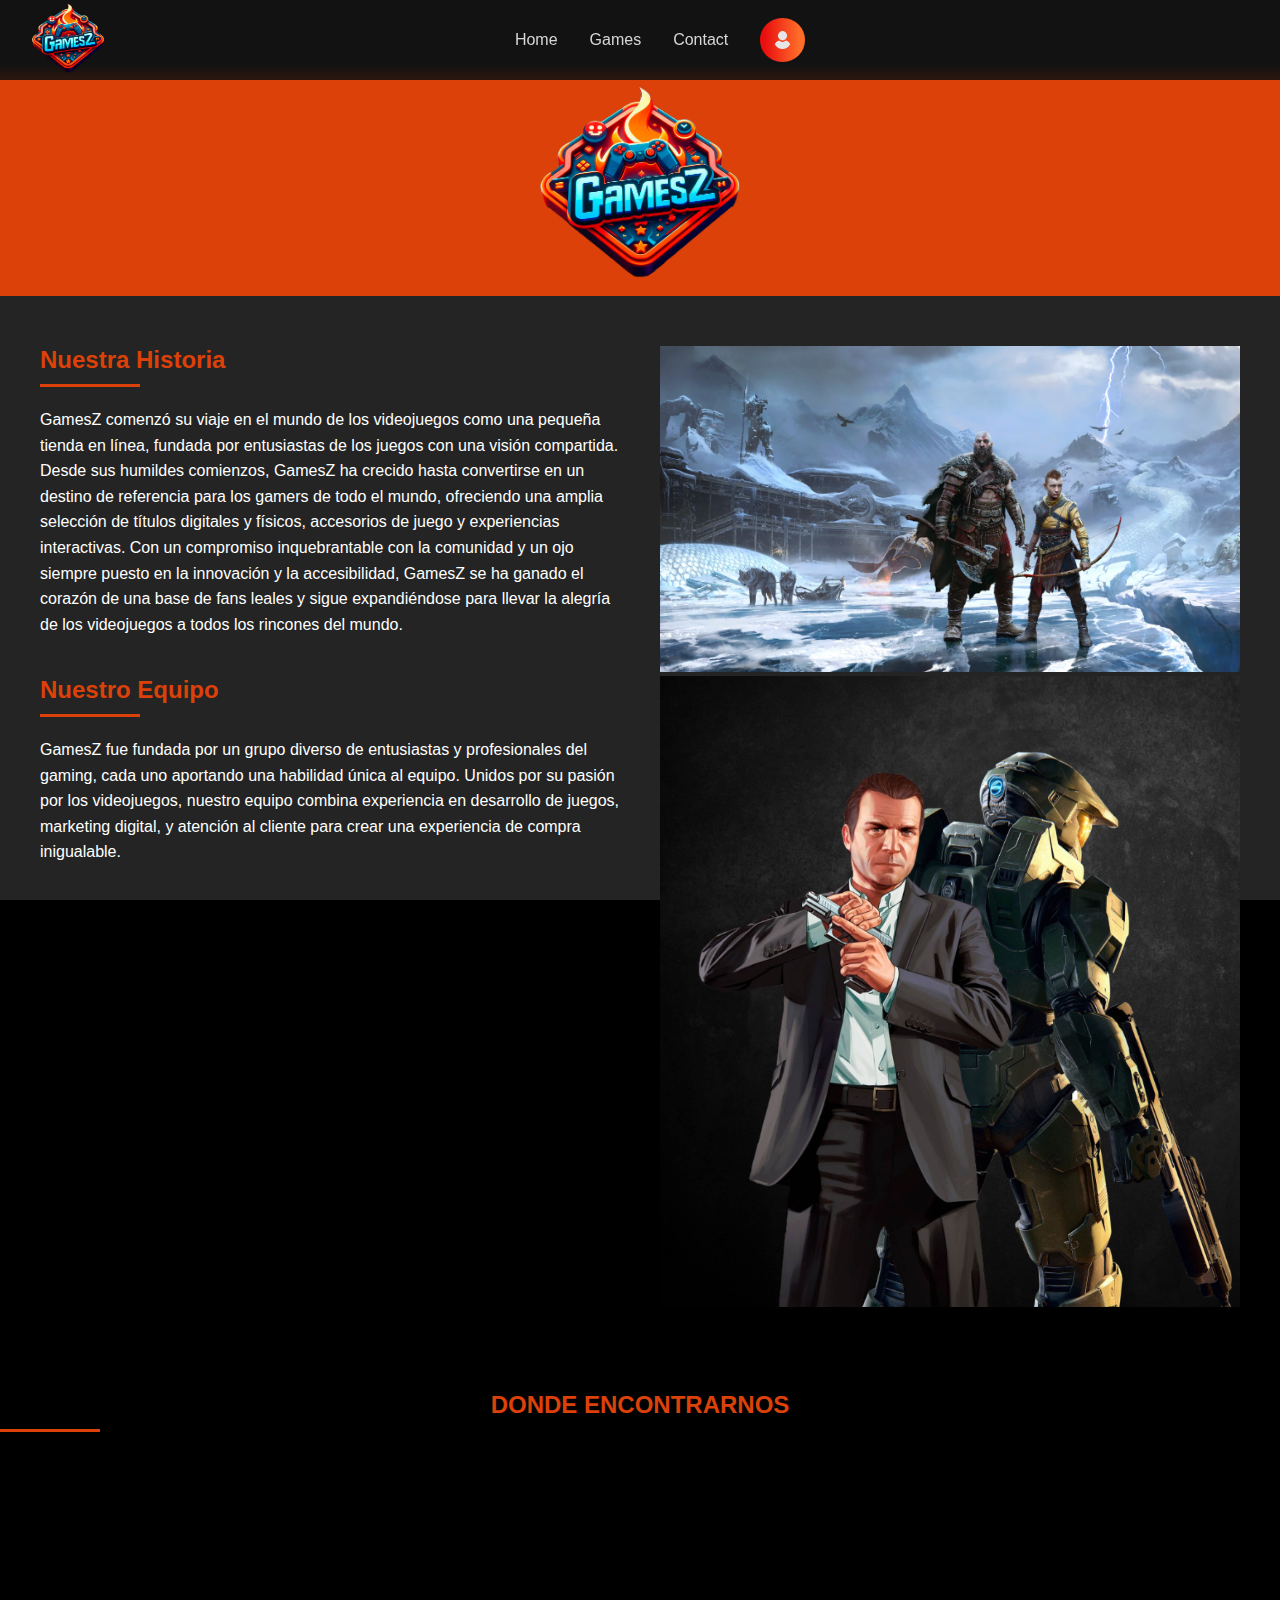
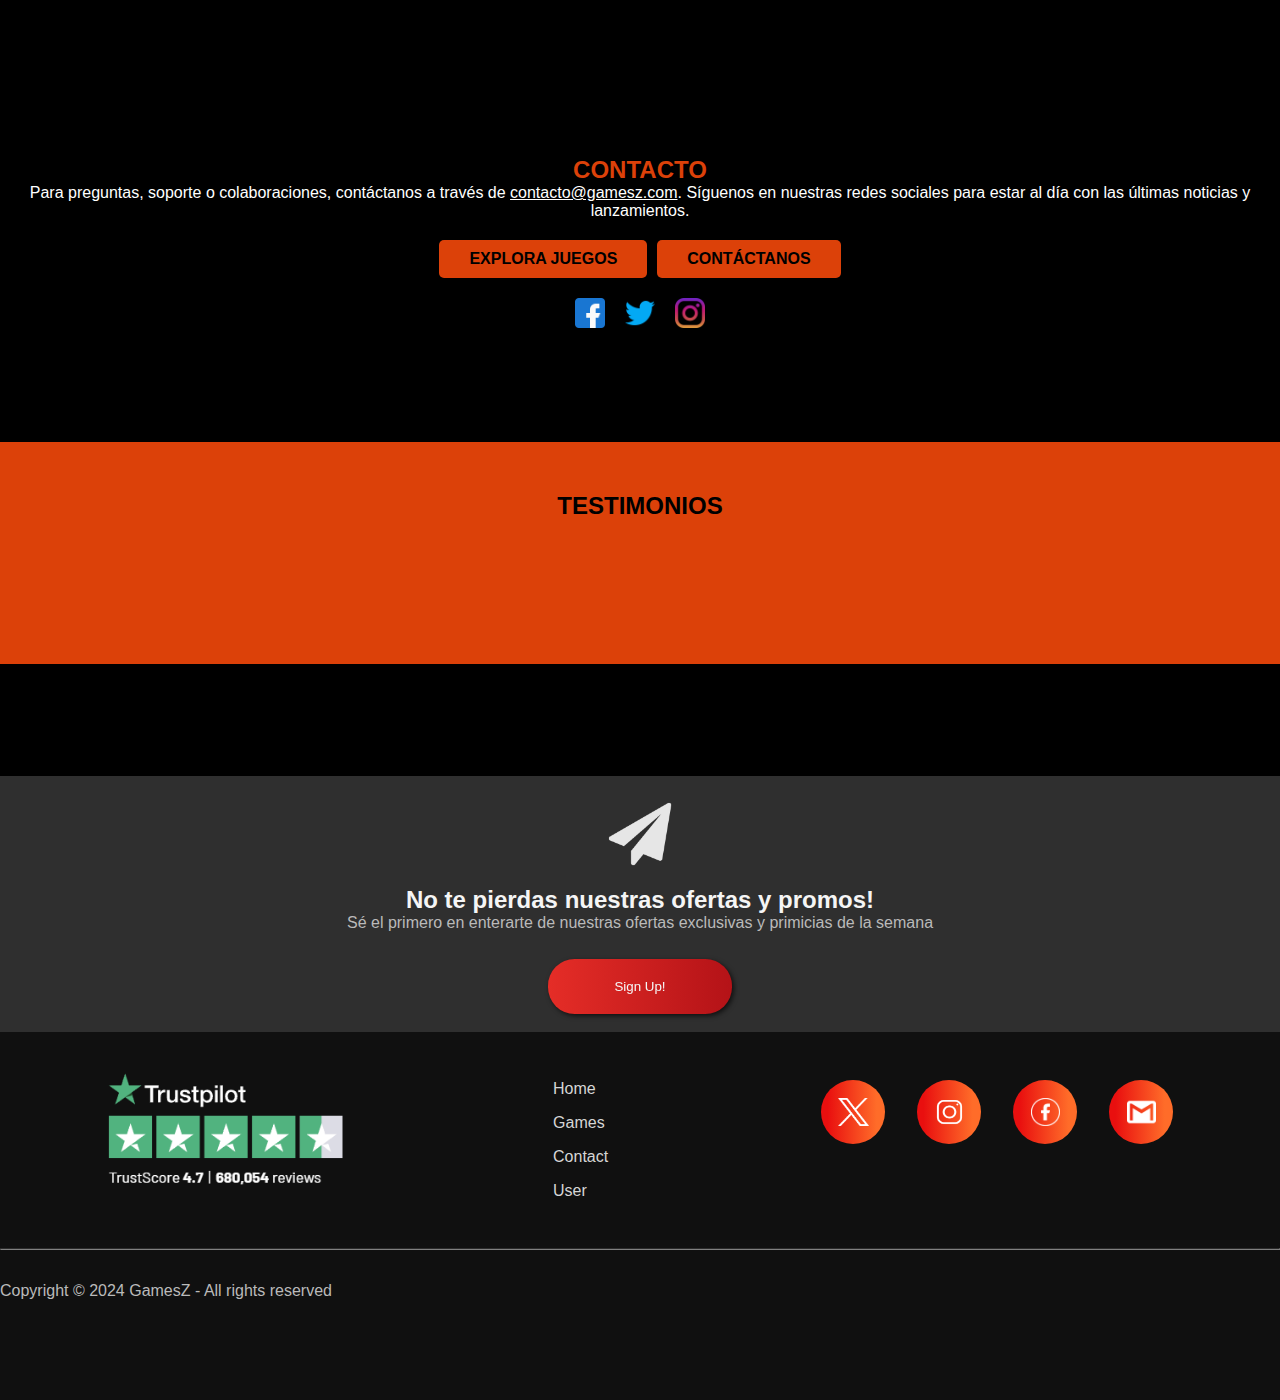
<file: contacto.html>
<!DOCTYPE html>
<html lang="en">
<head>
    <meta charset="UTF-8">
    <meta http-equiv="X-UA-Compatible" content="IE=edge">
    <meta name="viewport" content="width=device-width, initial-scale=1.0">
    <title>GamesZ - Sobre Nosotros</title>
    <link rel="stylesheet" href="style/contacto.css">
    
    <link rel="stylesheet" href="style/navbar-style.css">
        <link rel="stylesheet" href="style/store-style.css">
</head>
<body>
    <!-- Navbar -->
        <header class="header">
            <!-- brand logo -->
            <a class="navbar-brand" href="index.html"><img src="pics/gamesz.png"></a>
            <!-- pages list -->
            <div class="menu-list-div">
                <ul class="menu-list">
                    <li><a href="index.html">Home</a></li>
                    <li><a href="store.html">Games</a></li>
                    <li><a href="contacto.html">Contact</a></li>
                    <li>
                        <a href="user.html">
                            <div id="search-div"><img id="search-icon" src="pics/user-icon.png"></div>
                        </a>
                    </li>
                </ul>
            </div>
            <!-- user img -->
            <div id="user-div" style="visibility: hidden"></div>
        </header>
    <br><br><br><br>
    <div class="site-header">
        <img src="HTMLCSS jesus/gamesz.png" alt="GamesZ Logo" class="logo2">
    </div>

    <section class="about_section">
        <div class="container">
            <div class="row">
                <div class="col">
                    <h2 class="section-title">Nuestra Historia</h2>
                    <p class="section-text">
                        GamesZ comenzó su viaje en el mundo de los videojuegos como una pequeña tienda en línea, fundada por entusiastas de los juegos con una visión compartida. Desde sus humildes comienzos, GamesZ ha crecido hasta convertirse en un destino de referencia para los gamers de todo el mundo, ofreciendo una amplia selección de títulos digitales y físicos, accesorios de juego y experiencias interactivas. Con un compromiso inquebrantable con la comunidad y un ojo siempre puesto en la innovación y la accesibilidad, GamesZ se ha ganado el corazón de una base de fans leales y sigue expandiéndose para llevar la alegría de los videojuegos a todos los rincones del mundo.
                    </p>
                </div>
                <div class="col">
                    <img src="HTMLCSS jesus/historia.png" alt="Imagen Historia" class="section-image">
                </div>
            </div>

            <div class="row">
                <div class="col">
                    <h2 class="section-title">Nuestro Equipo</h2>
                    <p class="section-text">
                        GamesZ fue fundada por un grupo diverso de entusiastas y profesionales del gaming, cada uno aportando una habilidad única al equipo. Unidos por su pasión por los videojuegos, nuestro equipo combina experiencia en desarrollo de juegos, marketing digital, y atención al cliente para crear una experiencia de compra inigualable.
                    </p>
                </div>
                <div class="col">
                    <img src="HTMLCSS jesus/equipo.png" alt="Imagen Equipo" class="section-image">
                </div>
            </div>
        </div>
    </section>

    <div class="contact-section">
        <h2 class="section-title">DONDE ENCONTRARNOS</h2>
        <iframe
            width="100%"
            height="300"
            frameborder="0"
            style="border: 0"
            allowfullscreen
            src="https://www.google.com/maps/embed?pb=!1m18!1m12!1m3!1d3038.1543396864686!2d-3.676883424517575!3d40.40543155632766!2m3!1f0!2f0!3f0!3m2!1i1024!2i768!4f13.1!3m3!1m2!1s0xd42261aef06a90d%3A0x7a03480ef4478d60!2sPcComponentes!5e0!3m2!1ses-419!2ses"
            loading="lazy"
            referrerpolicy="no-referrer-when-downgrade">
        </iframe>
        <h2 style="color: #dc4109;">CONTACTO</h2>
    <p style="color: #fff;">
        Para preguntas, soporte o colaboraciones, contáctanos a través de <a href="mailto:contacto@gamesz.com" style="color: #fff; text-decoration: underline;">contacto@gamesz.com</a>. Síguenos en nuestras redes sociales para estar al día con las últimas noticias y lanzamientos.
    </p>
        <div class="btns">
            <a href="index.html" class="btn btn1" style="text-decoration: none;">Explora Juegos</a>
            <a href="mailto:contacto@zgaming.com" class="btn btn2" style="text-decoration: none;">Contáctanos</a>
        </div>
        <div class="social-links" style="margin-top: 20px;">
            <a href="https://www.facebook.com" class="social-icon" target="_blank"><img src="HTMLCSS jesus/facebook.png" alt="Facebook"></a>
            <a href="https://www.twitter.com" class="social-icon" target="_blank"><img src="HTMLCSS jesus/gorjeo.png" alt="Twitter"></a>
            <a href="https://www.instagram.com" class="social-icon" target="_blank"><img src="HTMLCSS jesus/instagram.png" alt="Instagram"></a>
        </div>
    </div>
    <!-- Parte Java -->
    <script src="scripts/contacto.js"></script>
<section class="testimonial-section">
    <h2>TESTIMONIOS</h2>
    <div class="testimonial-carousel">
        <div class="testimonial">
            <p>"GamesZ ha mejorado mi experiencia de juego. ¡Productos increíbles y servicio excepcional!"</p>
            <p class="testimonial-author">- Alex</p>
        </div>
        <div class="testimonial">
            <p>"Siempre encuentro los mejores juegos a precios asombrosos en GamesZ. ¡Altamente recomendado!"</p>
            <p class="testimonial-author">- Martina</p>
        </div>
    </div>
</section>
    
    <div class="spacer"></div>
<!-- footer section -->
        <footer>
            <div class="upper-footer">
                <div>
                    <img src="pics/paper-plane.png">
                    <h2>No te pierdas nuestras ofertas y promos!</h2>
                    <p class="dimm-text">Sé el primero en enterarte de nuestras ofertas exclusivas y primicias de la semana</p>
                    <a href="user.html"><button type="button">Sign Up!</button></a>
                </div>
            </div>
            <div class="lower-footer black-banner">
                <div class="e80percent">
                    <div class="lower-footer-content">
                        <img src="pics/trustpilot-example.png">

                        <ul class="menu-list-footer">
                            <li><a href="index.html">Home</a></li>
                            <li><a href="store.html">Games</a></li>
                            <li><a href="contacto.html">Contact</a></li>
                            <li><a href="user.html">User</a></li>
                        </ul>

                        <div class="foot-circles-container">
                            <a href="https://twitter.com/?lang=en" target="_blank"><div class="circle"><img class="circle-icon" src="pics/x-logo.png"></div></a>
                            <a href="https://www.instagram.com/bedfast_bld/" target="_blank"><div class="circle"><img class="circle-icon" src="pics/instagram-logo.png"></div></a>
                            <a href="https://www.facebook.com/" target="_blank"><div class="circle"><img class="circle-icon" src="pics/facebook-logo.png"></div></a>
                            <a href="mailto:info@gamesz.com"><div class="circle"><img class="circle-icon" src="pics/gmail-logo.png"></div></a>
                        </div>
                    </div>
                    <hr>
                    <div>
                        <p class="dimm-text copy">Copyright &#169; 2024 GamesZ - All rights reserved</p>
                    </div>
                </div>
            </div>
        </footer>
</body>
</html>
</file>
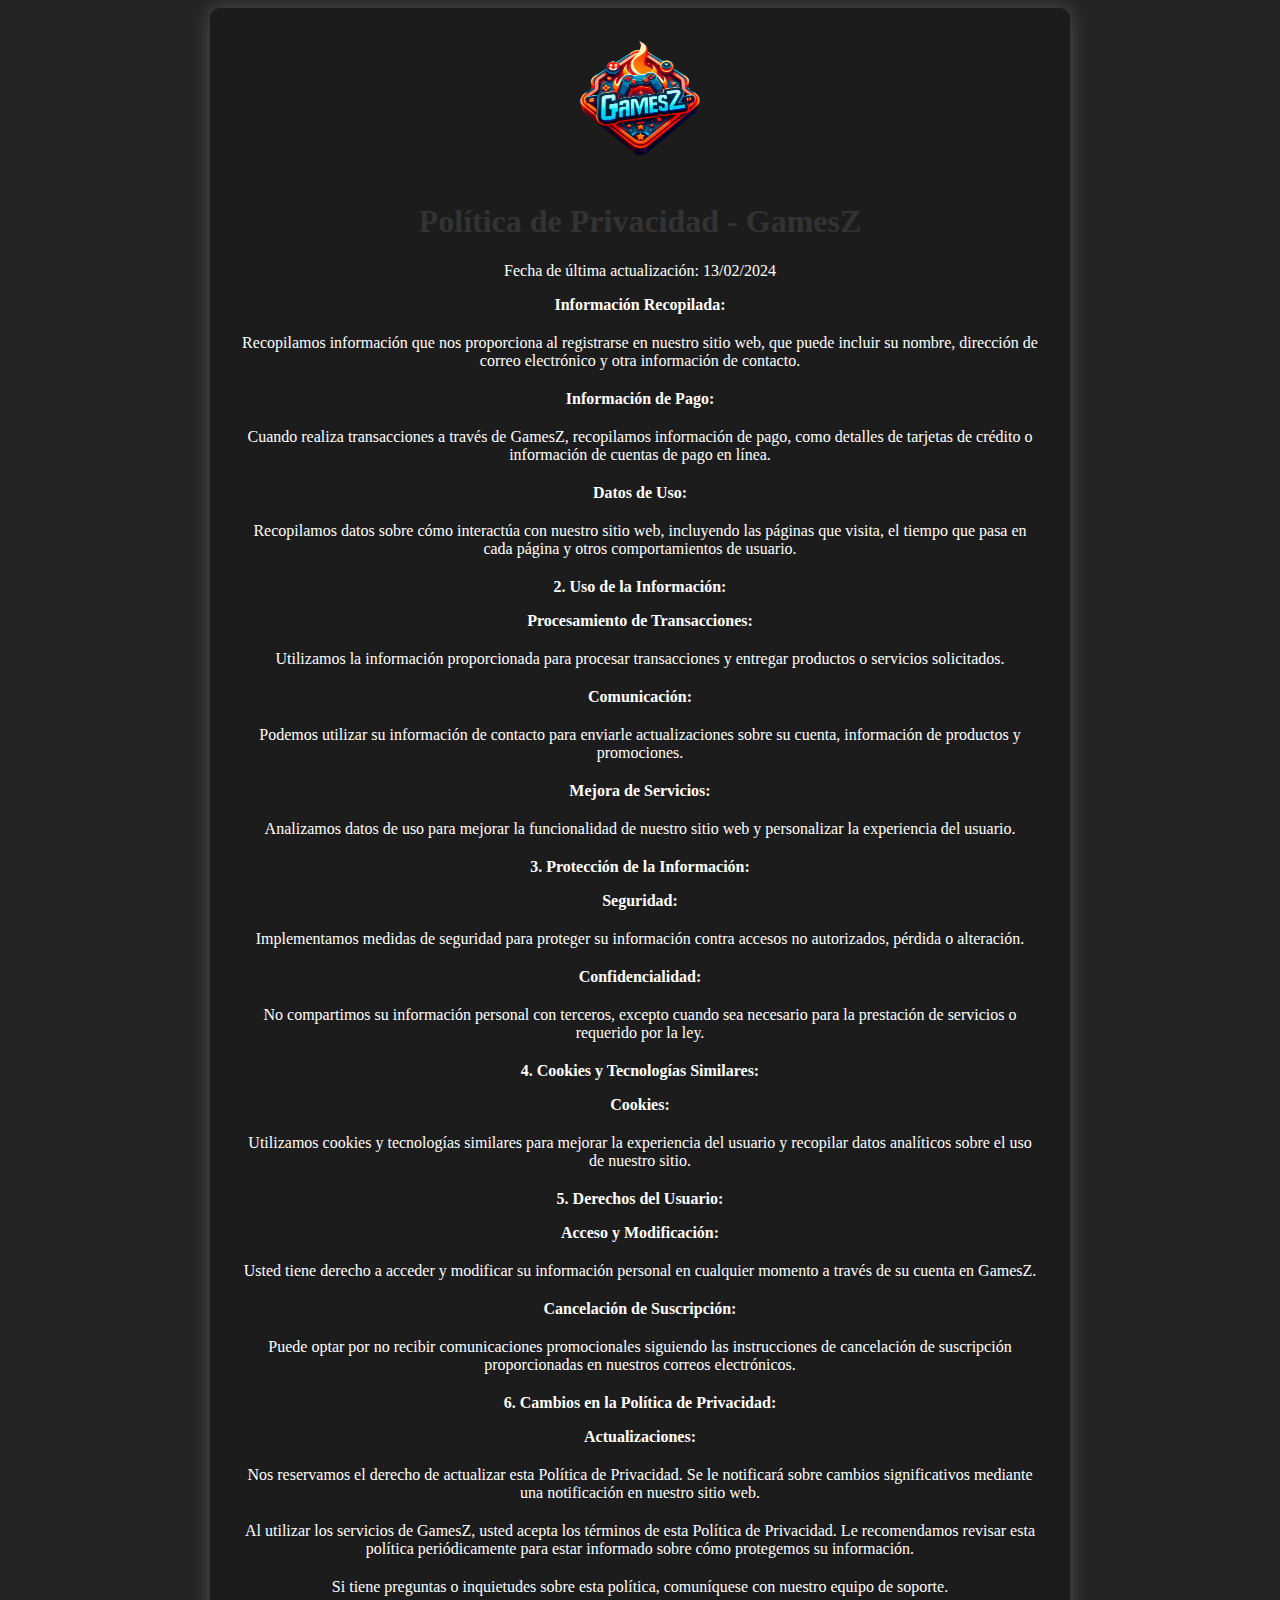
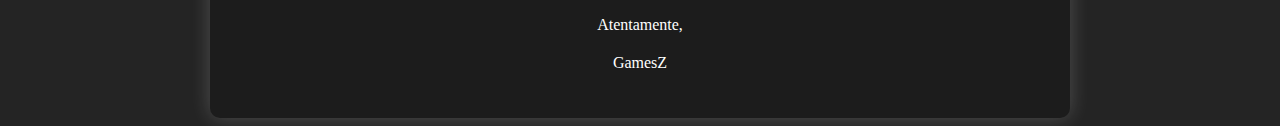
<file: politica.html>
<!DOCTYPE html>
<html lang="es">
<head>
    <meta charset="UTF-8">
    <meta name="viewport" content="width=device-width, initial-scale=1.0">
    <title>Condiciones Generales de Venta - GamesZ</title>
    <link rel="stylesheet" href="style/style.css">
</head>
<body>
    <div class="container-terms">
        <a href="index.html"> <img src="pics/gamesz.png" alt="Logo de la tienda de videojuegos" class="logo"> </a>
        <h1>Política de Privacidad - GamesZ</h1>

        <p>Fecha de última actualización: 13/02/2024</p>

        <ol>
            <li><strong>Información Recopilada:</strong>
                <p>Recopilamos información que nos proporciona al registrarse en nuestro sitio web, que puede incluir su nombre, dirección de correo electrónico y otra información de contacto.</p>
            </li>

            <li><strong>Información de Pago:</strong>
                <p>Cuando realiza transacciones a través de GamesZ, recopilamos información de pago, como detalles de tarjetas de crédito o información de cuentas de pago en línea.</p>
            </li>

            <li><strong>Datos de Uso:</strong>
                <p>Recopilamos datos sobre cómo interactúa con nuestro sitio web, incluyendo las páginas que visita, el tiempo que pasa en cada página y otros comportamientos de usuario.</p>
            </li>
        </ol>

        <p><strong>2. Uso de la Información:</strong></p>

        <ol>
            <li><strong>Procesamiento de Transacciones:</strong>
                <p>Utilizamos la información proporcionada para procesar transacciones y entregar productos o servicios solicitados.</p>
            </li>

            <li><strong>Comunicación:</strong>
                <p>Podemos utilizar su información de contacto para enviarle actualizaciones sobre su cuenta, información de productos y promociones.</p>
            </li>

            <li><strong>Mejora de Servicios:</strong>
                <p>Analizamos datos de uso para mejorar la funcionalidad de nuestro sitio web y personalizar la experiencia del usuario.</p>
            </li>
        </ol>

        <p><strong>3. Protección de la Información:</strong></p>

        <ol>
            <li><strong>Seguridad:</strong>
                <p>Implementamos medidas de seguridad para proteger su información contra accesos no autorizados, pérdida o alteración.</p>
            </li>

            <li><strong>Confidencialidad:</strong>
                <p>No compartimos su información personal con terceros, excepto cuando sea necesario para la prestación de servicios o requerido por la ley.</p>
            </li>
        </ol>

        <p><strong>4. Cookies y Tecnologías Similares:</strong></p>

        <ol>
            <li><strong>Cookies:</strong>
                <p>Utilizamos cookies y tecnologías similares para mejorar la experiencia del usuario y recopilar datos analíticos sobre el uso de nuestro sitio.</p>
            </li>
        </ol>

        <p><strong>5. Derechos del Usuario:</strong></p>

        <ol>
            <li><strong>Acceso y Modificación:</strong>
                <p>Usted tiene derecho a acceder y modificar su información personal en cualquier momento a través de su cuenta en GamesZ.</p>
            </li>

            <li><strong>Cancelación de Suscripción:</strong>
                <p>Puede optar por no recibir comunicaciones promocionales siguiendo las instrucciones de cancelación de suscripción proporcionadas en nuestros correos electrónicos.</p>
            </li>
        </ol>

        <p><strong>6. Cambios en la Política de Privacidad:</strong></p>

        <ol>
            <li><strong>Actualizaciones:</strong>
                <p>Nos reservamos el derecho de actualizar esta Política de Privacidad. Se le notificará sobre cambios significativos mediante una notificación en nuestro sitio web.</p>
            </li>
        </ol>

        <p>Al utilizar los servicios de GamesZ, usted acepta los términos de esta Política de Privacidad. Le recomendamos revisar esta política periódicamente para estar informado sobre cómo protegemos su información.</p>

        <p>Si tiene preguntas o inquietudes sobre esta política, comuníquese con nuestro equipo de soporte.</p>

        <p>Atentamente,</p>

        <p>GamesZ</p>
    </div>
</body>
</html>
</file>
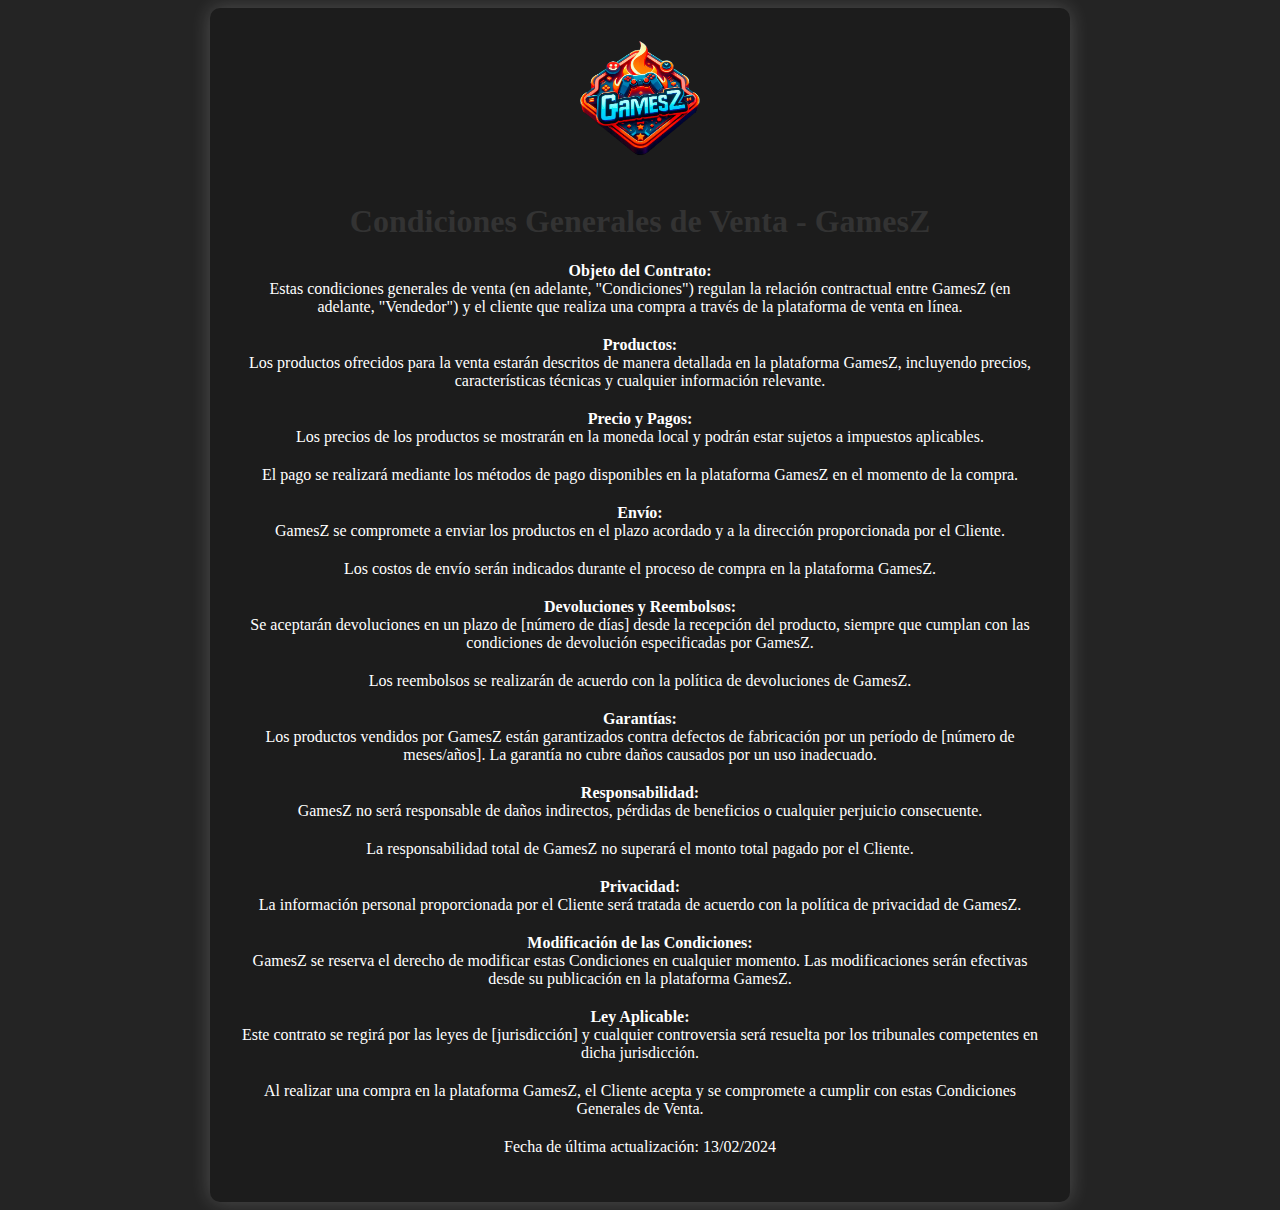
<file: terminos.html>
<!DOCTYPE html>
<html lang="es">
<head>
    <meta charset="UTF-8">
    <meta name="viewport" content="width=device-width, initial-scale=1.0">
    <title>Condiciones Generales de Venta - GamesZ</title>
    <link rel="stylesheet" href="style/style.css">
</head>
<body>
    <div class="container-terms">
    <a href="index.html"> <img src="pics/gamesz.png" alt="Logo de la tienda de videojuegos" class="logo"> </a>
    <h1>Condiciones Generales de Venta - GamesZ</h1>

    <ol>
        <li><strong>Objeto del Contrato:</strong>
            <ol>
                <li>Estas condiciones generales de venta (en adelante, "Condiciones") regulan la relación contractual entre GamesZ (en adelante, "Vendedor") y el cliente que realiza una compra a través de la plataforma de venta en línea.</li>
            </ol>
        </li>
        <li><strong>Productos:</strong>
            <ol>
                <li>Los productos ofrecidos para la venta estarán descritos de manera detallada en la plataforma GamesZ, incluyendo precios, características técnicas y cualquier información relevante.</li>
            </ol>
        </li>
        <li><strong>Precio y Pagos:</strong>
            <ol>
                <li>Los precios de los productos se mostrarán en la moneda local y podrán estar sujetos a impuestos aplicables.</li>
                <li>El pago se realizará mediante los métodos de pago disponibles en la plataforma GamesZ en el momento de la compra.</li>
            </ol>
        </li>
        <li><strong>Envío:</strong>
            <ol>
                <li>GamesZ se compromete a enviar los productos en el plazo acordado y a la dirección proporcionada por el Cliente.</li>
                <li>Los costos de envío serán indicados durante el proceso de compra en la plataforma GamesZ.</li>
            </ol>
        </li>
        <li><strong>Devoluciones y Reembolsos:</strong>
            <ol>
                <li>Se aceptarán devoluciones en un plazo de [número de días] desde la recepción del producto, siempre que cumplan con las condiciones de devolución especificadas por GamesZ.</li>
                <li>Los reembolsos se realizarán de acuerdo con la política de devoluciones de GamesZ.</li>
            </ol>
        </li>
        <li><strong>Garantías:</strong>
            <ol>
                <li>Los productos vendidos por GamesZ están garantizados contra defectos de fabricación por un período de [número de meses/años]. La garantía no cubre daños causados por un uso inadecuado.</li>
            </ol>
        </li>
        <li><strong>Responsabilidad:</strong>
            <ol>
                <li>GamesZ no será responsable de daños indirectos, pérdidas de beneficios o cualquier perjuicio consecuente.</li>
                <li>La responsabilidad total de GamesZ no superará el monto total pagado por el Cliente.</li>
            </ol>
        </li>
        <li><strong>Privacidad:</strong>
            <ol>
                <li>La información personal proporcionada por el Cliente será tratada de acuerdo con la política de privacidad de GamesZ.</li>
            </ol>
        </li>
        <li><strong>Modificación de las Condiciones:</strong>
            <ol>
                <li>GamesZ se reserva el derecho de modificar estas Condiciones en cualquier momento. Las modificaciones serán efectivas desde su publicación en la plataforma GamesZ.</li>
            </ol>
        </li>
        <li><strong>Ley Aplicable:</strong>
            <ol>
                <li>Este contrato se regirá por las leyes de [jurisdicción] y cualquier controversia será resuelta por los tribunales competentes en dicha jurisdicción.</li>
            </ol>
        </li>
    </ol>

    <p>Al realizar una compra en la plataforma GamesZ, el Cliente acepta y se compromete a cumplir con estas Condiciones Generales de Venta.</p>

    <p>Fecha de última actualización: 13/02/2024</p>
    </div>
</body>
</html>
</file>
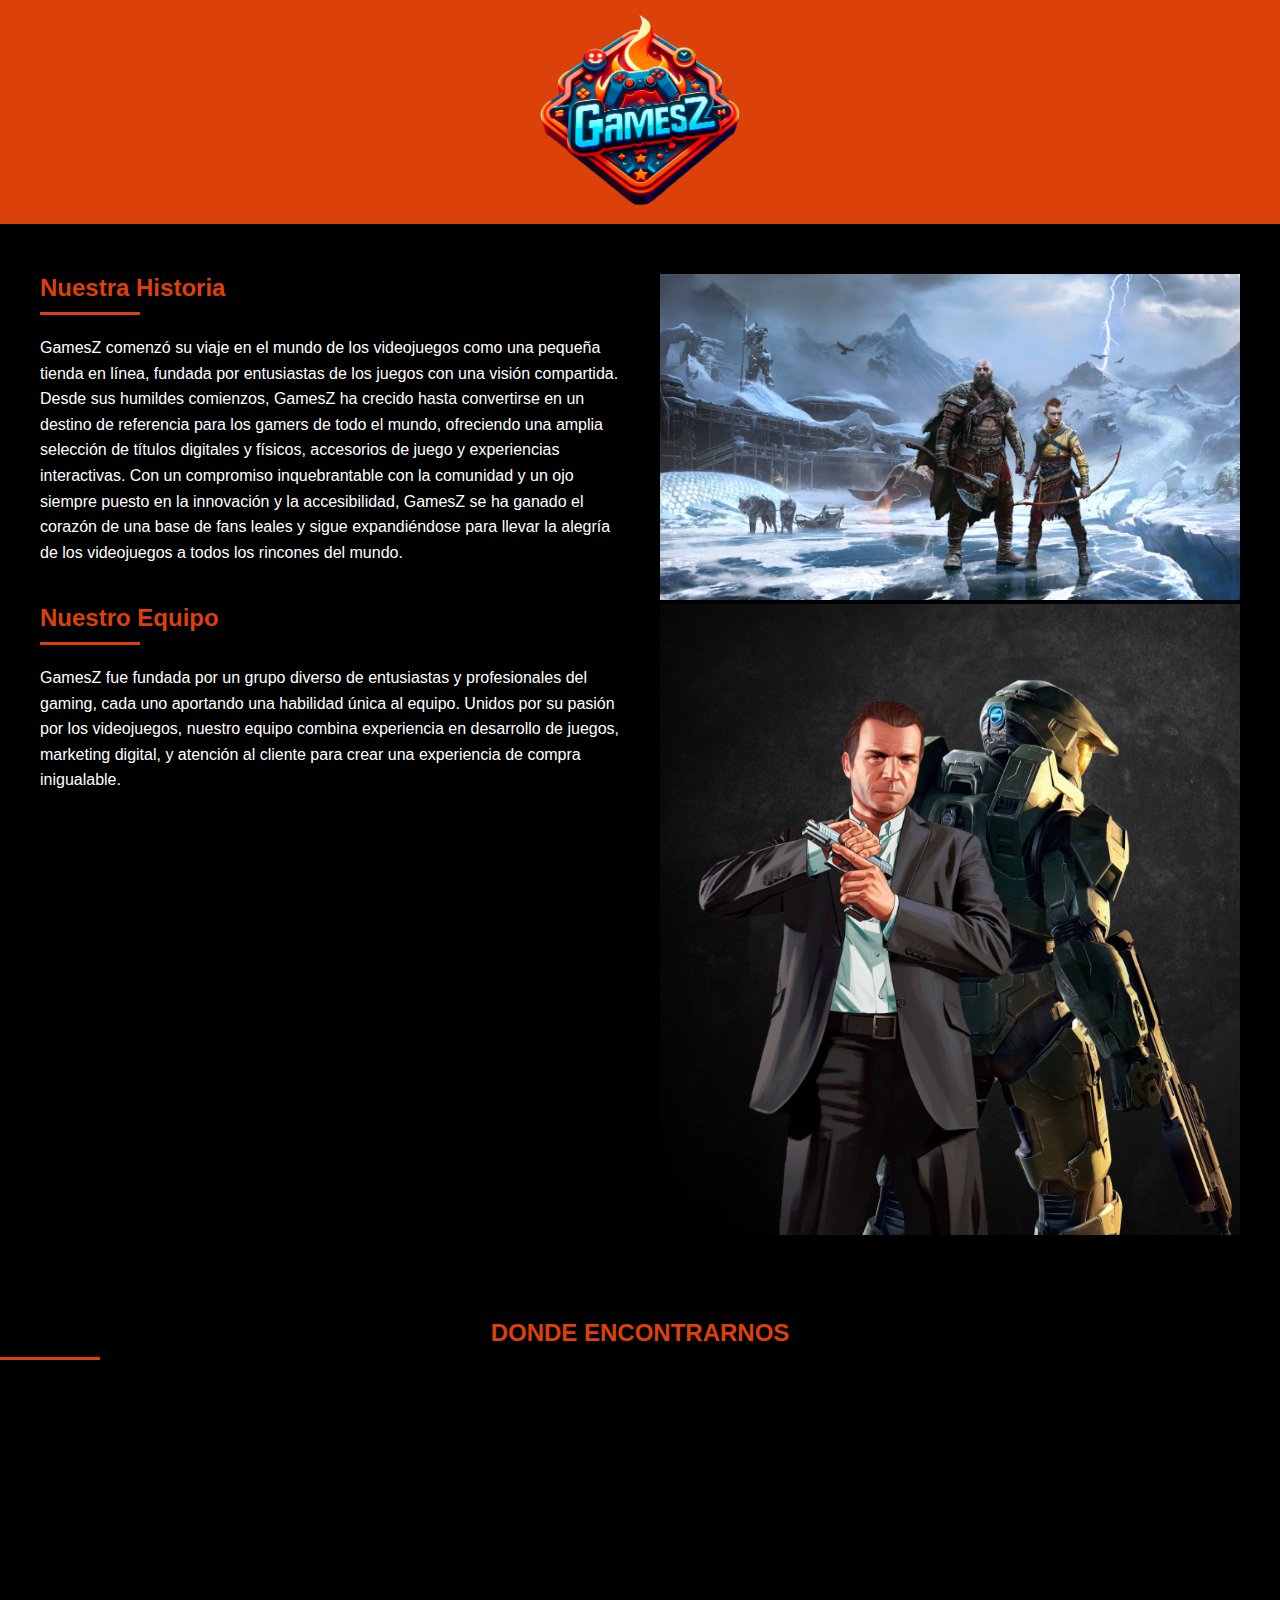
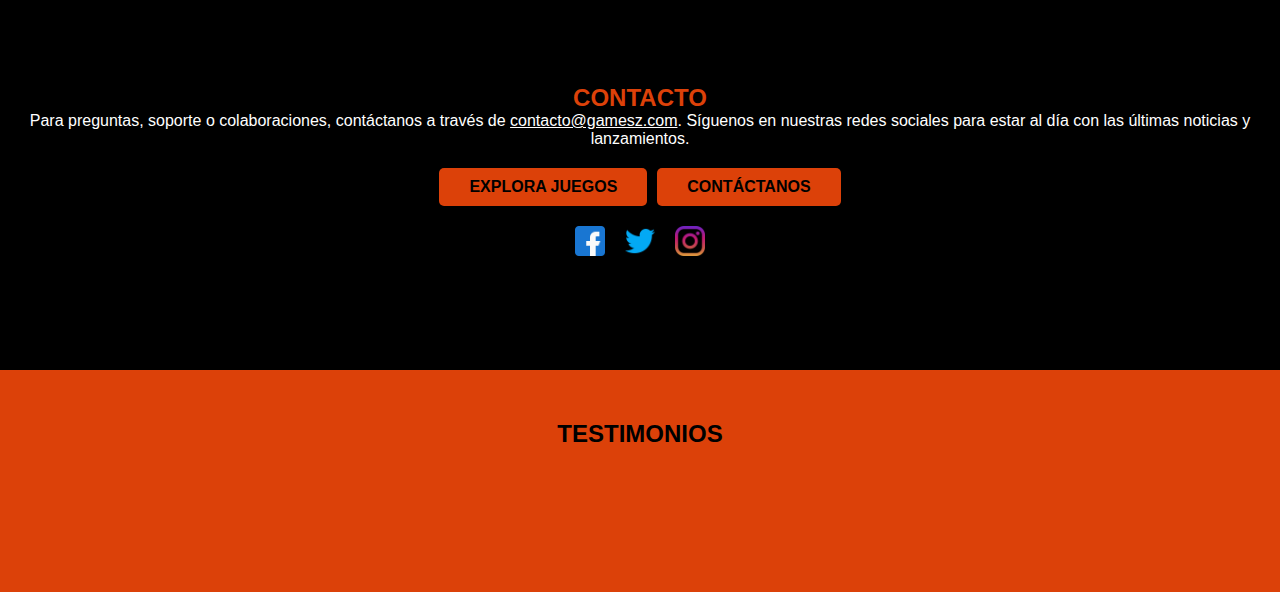
<file: HTMLCSS jesus/contacto.html>
<!DOCTYPE html>
<html lang="en">
<head>
    <meta charset="UTF-8">
    <meta http-equiv="X-UA-Compatible" content="IE=edge">
    <meta name="viewport" content="width=device-width, initial-scale=1.0">
    <title>GamesZ - Sobre Nosotros</title>
    <link rel="stylesheet" href="contacto.css">
</head>
<body>
    <header class="site-header">
        <img src="gamesz.png" alt="GamesZ Logo" class="logo">
    </header>

    <section class="about_section">
        <div class="container">
            <div class="row">
                <div class="col">
                    <h2 class="section-title">Nuestra Historia</h2>
                    <p class="section-text">
                        GamesZ comenzó su viaje en el mundo de los videojuegos como una pequeña tienda en línea, fundada por entusiastas de los juegos con una visión compartida. Desde sus humildes comienzos, GamesZ ha crecido hasta convertirse en un destino de referencia para los gamers de todo el mundo, ofreciendo una amplia selección de títulos digitales y físicos, accesorios de juego y experiencias interactivas. Con un compromiso inquebrantable con la comunidad y un ojo siempre puesto en la innovación y la accesibilidad, GamesZ se ha ganado el corazón de una base de fans leales y sigue expandiéndose para llevar la alegría de los videojuegos a todos los rincones del mundo.
                    </p>
                </div>
                <div class="col">
                    <img src="historia.png" alt="Imagen Historia" class="section-image">
                </div>
            </div>

            <div class="row">
                <div class="col">
                    <h2 class="section-title">Nuestro Equipo</h2>
                    <p class="section-text">
                        GamesZ fue fundada por un grupo diverso de entusiastas y profesionales del gaming, cada uno aportando una habilidad única al equipo. Unidos por su pasión por los videojuegos, nuestro equipo combina experiencia en desarrollo de juegos, marketing digital, y atención al cliente para crear una experiencia de compra inigualable.
                    </p>
                </div>
                <div class="col">
                    <img src="equipo.png" alt="Imagen Equipo" class="section-image">
                </div>
            </div>
        </div>
    </section>

    <div class="contact-section">
        <h2 class="section-title">DONDE ENCONTRARNOS</h2>
        <iframe
            width="100%"
            height="300"
            frameborder="0"
            style="border: 0"
            allowfullscreen
            src="https://www.google.com/maps/embed?pb=!1m18!1m12!1m3!1d3038.1543396864686!2d-3.676883424517575!3d40.40543155632766!2m3!1f0!2f0!3f0!3m2!1i1024!2i768!4f13.1!3m3!1m2!1s0xd42261aef06a90d%3A0x7a03480ef4478d60!2sPcComponentes!5e0!3m2!1ses-419!2ses"
            loading="lazy"
            referrerpolicy="no-referrer-when-downgrade">
        </iframe>
        <h2 style="color: #dc4109;">CONTACTO</h2>
    <p style="color: #fff;">
        Para preguntas, soporte o colaboraciones, contáctanos a través de <a href="mailto:contacto@gamesz.com" style="color: #fff; text-decoration: underline;">contacto@gamesz.com</a>. Síguenos en nuestras redes sociales para estar al día con las últimas noticias y lanzamientos.
    </p>
        <div class="btns">
            <a href="explorar-juegos.html" class="btn btn1" style="text-decoration: none;">Explora Juegos</a>
            <a href="mailto:contacto@zgaming.com" class="btn btn2" style="text-decoration: none;">Contáctanos</a>
        </div>
        <div class="social-links" style="margin-top: 20px;">
            <a href="https://www.facebook.com" class="social-icon" target="_blank"><img src="facebook.png" alt="Facebook"></a>
            <a href="https://www.twitter.com" class="social-icon" target="_blank"><img src="gorjeo.png" alt="Twitter"></a>
            <a href="https://www.instagram.com" class="social-icon" target="_blank"><img src="instagram.png" alt="Instagram"></a>
        </div>
    </div>
    <!-- Parte Java -->
    <script src="contacto.js"></script>
<section class="testimonial-section">
    <h2>TESTIMONIOS</h2>
    <div class="testimonial-carousel">
        <div class="testimonial">
            <p>"GamesZ ha mejorado mi experiencia de juego. ¡Productos increíbles y servicio excepcional!"</p>
            <p class="testimonial-author">- Alex</p>
        </div>
        <div class="testimonial">
            <p>"Siempre encuentro los mejores juegos a precios asombrosos en GamesZ. ¡Altamente recomendado!"</p>
            <p class="testimonial-author">- Martina</p>
        </div>
    </div>
</section>
</body>
</html>
</file>
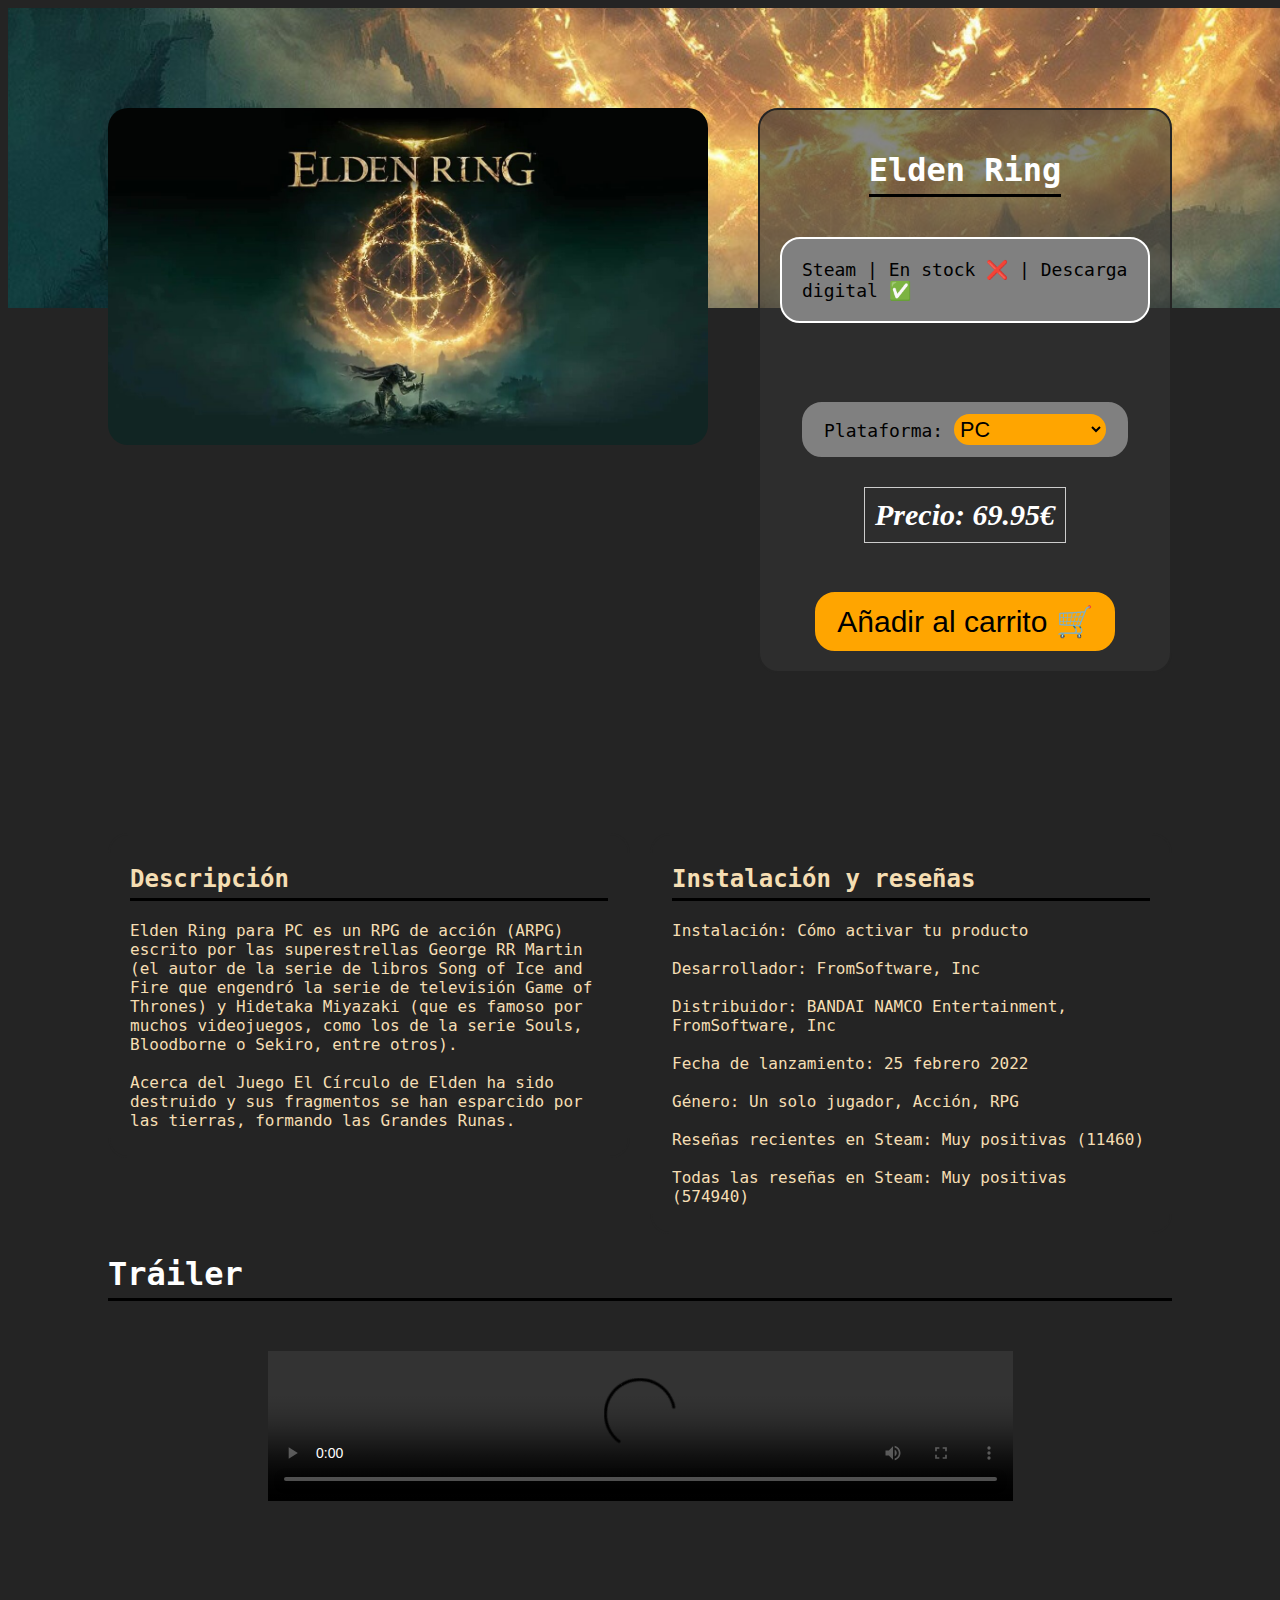
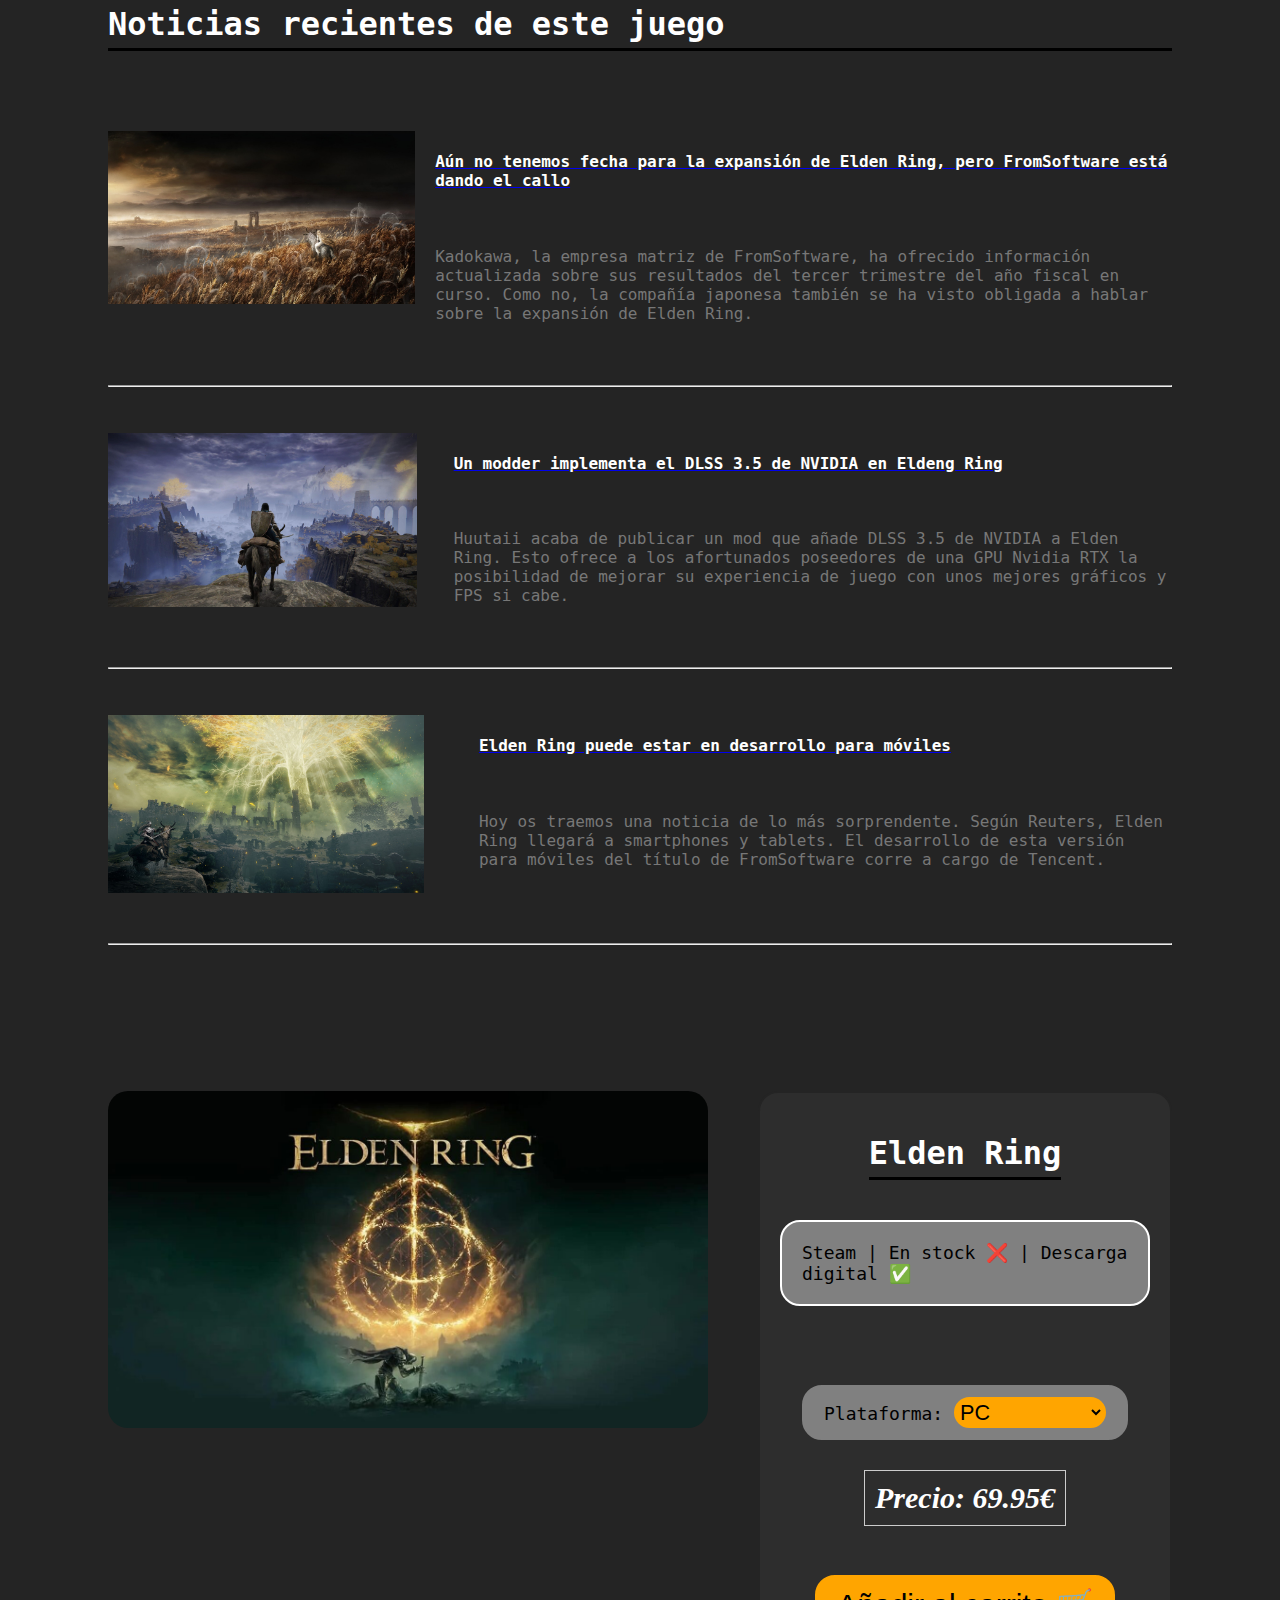
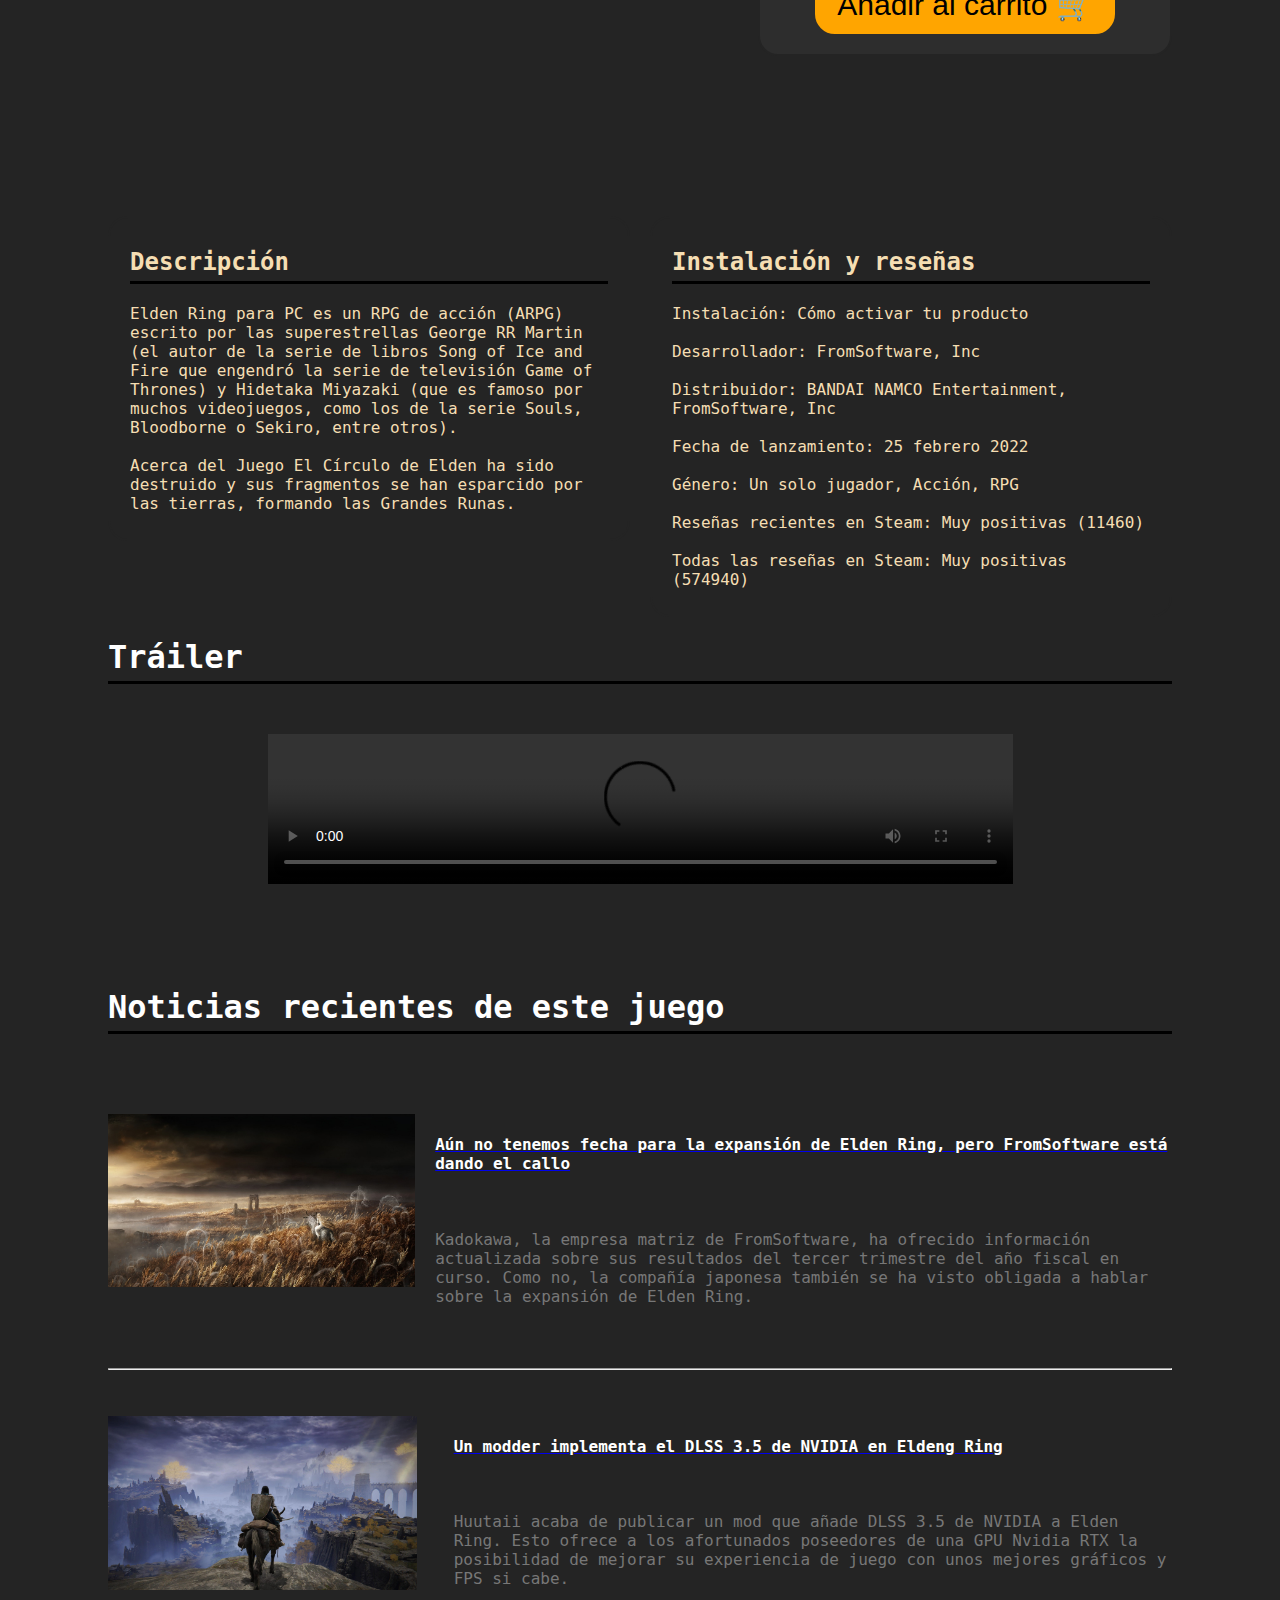
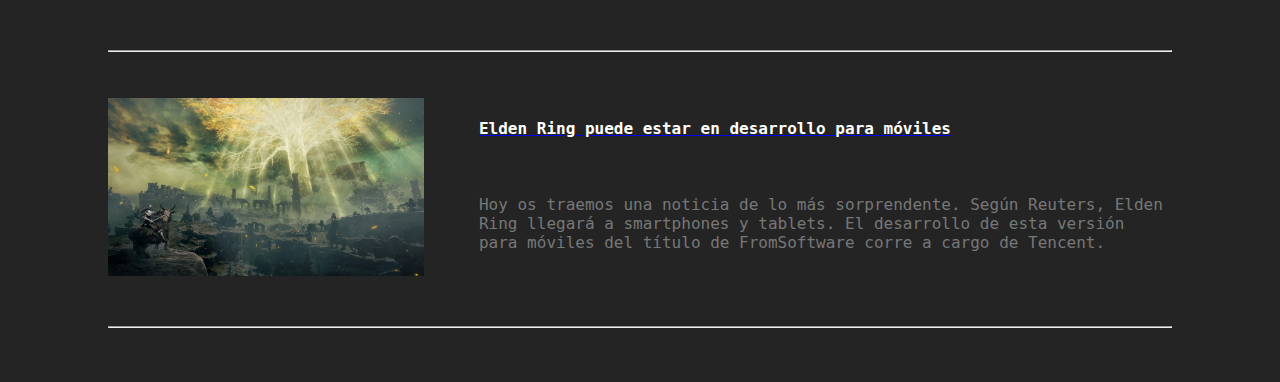
<file: Producto GamesZ/producto.html>
<!DOCTYPE html>
<html>
<head>
  <meta charset="UTF-8">
  <title>Producto</title>
  <link rel="stylesheet" href="producto.css">
</head>
<body>
  
  <div id="elden">
  <div class="mifondo"> </div>
  <div class="producto">
    <img src="eldenring.jpg">
    <div class="info" id="info">
      <h1 id="nombre">Elden Ring</h1>
      <p class="stock">  Steam | En stock ❌ | Descarga digital ✅  </p>
      <br>

      <div class="menus" id="menus">

        <div class="menu1" id="menu1">
          <label for="plataforma">Plataforma:</label>    
          <select name="plataforma" id="plataforma">
            <option value="PC">PC</option>
            <option value="XBOX Series">XBOX Series</option>
            <option value="XBOX One">XBOX One</option>
          </select>
        </div>  

      </div>

      <p id="precio">Precio: 69.95€</p>
      <br>
      <button id="carrito">Añadir al carrito 🛒</button>
        
    </div>
  </div>

  <div class="descripcion">
    <div class="acercade">
      <h2 id="h2a">Descripción</h2>
      <p>Elden Ring para PC es un RPG de acción (ARPG) escrito por las superestrellas 
        George RR Martin (el autor de la serie de libros Song of Ice and Fire que engendró
        la serie de televisión Game of Thrones) y Hidetaka Miyazaki (que es famoso por
        muchos videojuegos, como los de la serie Souls, Bloodborne o Sekiro, entre otros).<br><br>
        Acerca del Juego El Círculo de Elden ha sido destruido y sus fragmentos se
        han esparcido por las tierras, formando las Grandes Runas.</p>
    </div>
    <div class="review">
      <h2 id="h2r">Instalación y reseñas</h2>
      <p>Instalación:	Cómo activar tu producto<br><br>
        Desarrollador:	FromSoftware, Inc<br><br>
        Distribuidor:	BANDAI NAMCO Entertainment, FromSoftware, Inc<br><br>
        Fecha de lanzamiento:	25 febrero 2022<br><br>
        Género:	Un solo jugador, Acción, RPG<br><br>
        Reseñas recientes en Steam:	Muy positivas (11460)<br><br>
        Todas las reseñas en Steam:	Muy positivas (574940)<br></p>
    </div>
  </div>

  <div class="trailer">

    <h1>Tráiler</h1>
    <a class="video-link" href="C:\Users\pino_\Downloads\GamesZ-master\GamesZ-master\vids\Radagon & Elden Beast RL1 - ver. 1.09.1.mp4">
      <video class="video" controls>
        <source src="C:\Users\pino_\Downloads\GamesZ-master\GamesZ-master\vids\Radagon & Elden Beast RL1 - ver. 1.09.1.mp4" type="video/mp4">
        Tu navegador no admite el elemento de video.
      </video>
    </a>
  
  </div>

  <div class="noticias">
    <h1>Noticias recientes de este juego</h1>
    <a href="https://news.instant-gaming.com/es/articulos/4751-aun-no-tenemos-fecha-para-la-expansion-de-elden-ring-pero-fromsoftware-esta-dando-el-callo?utm_source=igStore&utm_campaign=productPage">
    <div class="primera">
      <img src="noticia1elden.jpg" class="n1">
      <div class="texto1">
      <h4>Aún no tenemos fecha para la expansión de Elden Ring, pero FromSoftware está dando el callo</h4><br>
      </a>
      <p>Kadokawa, la empresa matriz de FromSoftware, ha ofrecido información actualizada sobre sus resultados del tercer trimestre del año fiscal en curso. Como no, la compañía japonesa también se ha visto obligada a hablar sobre la expansión de Elden Ring.</p>
      </div>
    </div><br><br><hr><br><br>

    <a href="https://news.instant-gaming.com/es/articulos/4705-un-modder-implementa-el-dlss-3-5-de-nvidia-en-elden-ring?utm_source=igStore&utm_campaign=productPage">
      <div class="segunda">
        <img src="noticia2elden.jpg" class="n2">
        <div class="texto1">
        <h4>Un modder implementa el DLSS 3.5 de NVIDIA en Eldeng Ring</h4><br>
        </a>
        <p>Huutaii acaba de publicar un mod que añade DLSS 3.5 de NVIDIA a Elden Ring.
          Esto ofrece a los afortunados poseedores de una GPU Nvidia RTX la posibilidad de mejorar su experiencia de juego con unos mejores gráficos y FPS si cabe.</p>
        </div>
      </div><br><br><hr><br><br>

      <a href="https://news.instant-gaming.com/es/articulos/4666-elden-ring-podria-estar-en-desarrollo-para-moviles?utm_source=igStore&utm_campaign=productPage">
        <div class="tercera">
          <img src="noticia3elden.jpg" class="n3">
          <div class="texto1">
          <h4>Elden Ring puede estar en desarrollo para móviles</h4><br>
          </a>
          <p>Hoy os traemos una noticia de lo más sorprendente. Según Reuters, Elden Ring llegará a smartphones y tablets. El desarrollo de esta versión para móviles del título de FromSoftware corre a cargo de Tencent.</p>
          </div>
        </div><br><br><hr><br><br>
    
      </div>

      <div id="sh2">

        <div class="mifondo"> </div>
  <div class="producto">
    <img src="eldenring.jpg">
    <div class="info" id="info">
      <h1 id="nombre">Elden Ring</h1>
      <p class="stock">  Steam | En stock ❌ | Descarga digital ✅  </p>
      <br>

      <div class="menus" id="menus">

        <div class="menu1" id="menu1">
          <label for="plataforma">Plataforma:</label>    
          <select name="plataforma" id="plataforma">
            <option value="PC">PC</option>
            <option value="XBOX Series">XBOX Series</option>
            <option value="XBOX One">XBOX One</option>
          </select>
        </div>  

      </div>

      <p id="precio">Precio: 69.95€</p>
      <br>
      <button id="carrito">Añadir al carrito 🛒</button>
        
    </div>
  </div>

  <div class="descripcion">
    <div class="acercade">
      <h2 id="h2a">Descripción</h2>
      <p>Elden Ring para PC es un RPG de acción (ARPG) escrito por las superestrellas 
        George RR Martin (el autor de la serie de libros Song of Ice and Fire que engendró
        la serie de televisión Game of Thrones) y Hidetaka Miyazaki (que es famoso por
        muchos videojuegos, como los de la serie Souls, Bloodborne o Sekiro, entre otros).<br><br>
        Acerca del Juego El Círculo de Elden ha sido destruido y sus fragmentos se
        han esparcido por las tierras, formando las Grandes Runas.</p>
    </div>
    <div class="review">
      <h2 id="h2r">Instalación y reseñas</h2>
      <p>Instalación:	Cómo activar tu producto<br><br>
        Desarrollador:	FromSoftware, Inc<br><br>
        Distribuidor:	BANDAI NAMCO Entertainment, FromSoftware, Inc<br><br>
        Fecha de lanzamiento:	25 febrero 2022<br><br>
        Género:	Un solo jugador, Acción, RPG<br><br>
        Reseñas recientes en Steam:	Muy positivas (11460)<br><br>
        Todas las reseñas en Steam:	Muy positivas (574940)<br></p>
    </div>
  </div>

  <div class="trailer">

    <h1>Tráiler</h1>
    <a class="video-link" href="C:\Users\pino_\Downloads\GamesZ-master\GamesZ-master\vids\Radagon & Elden Beast RL1 - ver. 1.09.1.mp4">
      <video class="video" controls>
        <source src="C:\Users\pino_\Downloads\GamesZ-master\GamesZ-master\vids\Radagon & Elden Beast RL1 - ver. 1.09.1.mp4" type="video/mp4">
        Tu navegador no admite el elemento de video.
      </video>
    </a>
  
  </div>

  <div class="noticias">
    <h1>Noticias recientes de este juego</h1>
    <a href="https://news.instant-gaming.com/es/articulos/4751-aun-no-tenemos-fecha-para-la-expansion-de-elden-ring-pero-fromsoftware-esta-dando-el-callo?utm_source=igStore&utm_campaign=productPage">
    <div class="primera">
      <img src="noticia1elden.jpg" class="n1">
      <div class="texto1">
      <h4>Aún no tenemos fecha para la expansión de Elden Ring, pero FromSoftware está dando el callo</h4><br>
      </a>
      <p>Kadokawa, la empresa matriz de FromSoftware, ha ofrecido información actualizada sobre sus resultados del tercer trimestre del año fiscal en curso. Como no, la compañía japonesa también se ha visto obligada a hablar sobre la expansión de Elden Ring.</p>
      </div>
    </div><br><br><hr><br><br>

    <a href="https://news.instant-gaming.com/es/articulos/4705-un-modder-implementa-el-dlss-3-5-de-nvidia-en-elden-ring?utm_source=igStore&utm_campaign=productPage">
      <div class="segunda">
        <img src="noticia2elden.jpg" class="n2">
        <div class="texto1">
        <h4>Un modder implementa el DLSS 3.5 de NVIDIA en Eldeng Ring</h4><br>
        </a>
        <p>Huutaii acaba de publicar un mod que añade DLSS 3.5 de NVIDIA a Elden Ring.
          Esto ofrece a los afortunados poseedores de una GPU Nvidia RTX la posibilidad de mejorar su experiencia de juego con unos mejores gráficos y FPS si cabe.</p>
        </div>
      </div><br><br><hr><br><br>

      <a href="https://news.instant-gaming.com/es/articulos/4666-elden-ring-podria-estar-en-desarrollo-para-moviles?utm_source=igStore&utm_campaign=productPage">
        <div class="tercera">
          <img src="noticia3elden.jpg" class="n3">
          <div class="texto1">
          <h4>Elden Ring puede estar en desarrollo para móviles</h4><br>
          </a>
          <p>Hoy os traemos una noticia de lo más sorprendente. Según Reuters, Elden Ring llegará a smartphones y tablets. El desarrollo de esta versión para móviles del título de FromSoftware corre a cargo de Tencent.</p>
          </div>
        </div><br><br><hr><br><br>

      </div>
</body>
</html>
</file>
<file: style/contacto.css>
* {
    padding: 0;
    margin: 0;
    box-sizing: border-box;
}

body, html {
    width: 100%;
    height: 100%;
    font-family: 'pop', sans-serif;
    background-color: #000000;
}

.site-header {
    text-align: center;
    padding: 10px 0;
    background-color: #dc4109;
}

.logo2 {
    max-width: 200px;
    height: auto;
}

.about_section {
    color: #fff;
    padding: 50px 0;
}

.container {
    max-width: 1200px;
    margin: auto;
}

.row {
    display: flex;
    flex-wrap: wrap;
    gap: 20px;
    justify-content: space-between;
}

.col {
    flex-basis: calc(50% - 20px);
    box-sizing: border-box;
}

.section-title {
    color: #dc4109;
    margin-bottom: 15px;
}

.section-title::after {
    content: '';
    display: block;
    width: 100px;
    height: 3px;
    background-color: #dc4109;
    margin-top: 10px;
    margin-bottom: 20px;
}

.section-text {
    font-size: 16px;
    line-height: 1.6;
    margin-bottom: 20px;
}

.section-image {
    max-width: 100%;
    height: auto;
}

/*Seccion de contacto*/

.contact-section {
    text-align: center;
    padding: 30px 0;
    margin-bottom: 80px; /* Ajusta el valor según tu preferencia */
}

.social-links {
    display: flex;
    justify-content: center;
}

.social-icon {
    margin: 0 10px;
}

.social-icon img {
    width: 30px;
    height: 30px;
}

.btns {
    display: flex;
    justify-content: center;
    margin-top: 20px;
}

.btn {
    padding: 10px 30px;
    border: none;
    border-radius: 5px;
    background-color: #dc4109;
    color: #000000;
    cursor: pointer;
    font-weight: bold;
    text-transform: uppercase;
    transition: background-color 0.3s ease;
    text-align: center;
    display: inline-block;
}

.btn:hover {
    background-color: #dc4109;
}

.btn1 {
    margin-right: 10px;
}

/* Java */
.testimonial-section {
    text-align: center;
    color: #000000;
    background-color: #dc4109;
    padding: 50px 0;
}

.testimonial-carousel {
    display: flex;
    justify-content: center;
    overflow: hidden;
}

.testimonial {
    width: 100%;
    max-width: 600px;
    text-align: center;
    padding: 20px;
    margin: 0 20px;
    opacity: 0;
    transition: opacity 0.5s ease-in-out;
}

.testimonial.active {
    opacity: 1;
}
</file>
<file: style/navbar-style.css>
*{
    margin: 0;
    padding: 0;
    font-family: 'Nunito Sans', sans-serif;
}

#search-div{
    background: linear-gradient(90deg, rgba(233,15,15,1) 10%, rgba(255,108,41,1) 87%);
    height: 2.8em;
    width: 2.8em;
    border-radius: 100%;
    display: flex;
    justify-content: center;
}

#search-icon{
    height: 1.1em;
    margin: auto;
    transition: transform .2s;
    filter: invert(90%);
}

#search-div:hover #search-icon{
    transform: scale(1.3);
}

.header{
    background-color: rgba(16, 16, 16, 0.87);
    backdrop-filter: blur(5px);
    position:fixed;
    top: 0;
    width: 100%;
    height: 80px;
    display: flex;
    flex-direction: row;
    align-items: center;
    z-index: 5;
}
.menu-list-div{
    width: 30em;
    margin: auto
}
.menu-list{
    list-style-type: none;
    display: flex;
    justify-content: center;
    
}
.menu-list a{
    text-decoration: none !important;
    color: #d6d6d6;
}
.menu-list li{
    padding-left: 1em;
    padding-right: 1em;
    margin-top: auto;
    margin-bottom: auto;
}
.menu-list a:hover{
    color: #ffffff!important;
}

.menu-list li:hover{
    background-color: rgba(245, 245, 245, 0);
    border-radius: 20px;
}
.navbar-brand{
    padding-left: 2em
    
}
.navbar-brand img{
    height: 4.5em;
}

#user-div{
    /*
    border-radius: 100%;
    height: 2em;
    width: 2em;
    border: 0.15em solid #fdfdfd;
    */
    display: flex;
    justify-content: center;
    margin-right: 2em;
    background-color: whitesmoke;
    height: 2em;
    width: 2em;
    border-radius: 100%;
    
    -webkit-mask-image: url(../pics/mask-user-icon.png);
    mask-image: url(../pics/mask-user-icon.png);
    -webkit-mask-repeat: no-repeat;
    mask-repeat: no-repeat;
}

#user-div:hover{
    background-color: #ed3901;
    -webkit-transition: background-color 200ms linear;
    -ms-transition: background-color 200ms linear;
    transition: background-color 200ms linear;
}

.user-icon {
    margin: auto
}
.user-icon img{
    height: 1.5em;
    filter: invert(90%)
}
.logo{
    height: 40px !important;
}
</file>
<file: style/store-style.css>
body{
    background-color: #242424;
    color: whitesmoke;
}

hr{
    max-width: 88em;
    margin: auto;
    border-color: #808080;
}

.black-banner{
    background-color: #101010;
}

.section{
    display: flex;
    flex-wrap: wrap;
    justify-content: center;
    padding: 1em;
}
.section-component{
    height: 10em;
    width: 28em;
    display: flex;
}

.section-content-div{
    display: flex;
    justify-content: space-between;
    margin: auto
}

.section-content-div img{
    height: 6em;
    margin-right: 2em;
}

#trustpilot-img{
    margin: auto;
    height: 8em;
}

.section-content-desc{
    padding: 1em
}

.bar-section{
    border-right: 0.08em solid #808080;
    height: 4.5em;
    margin: auto;
}

#title-banner-store{
    position: absolute;
    margin-top: 8em;
    margin-left: 2em;
    text-decoration: none;
    color: whitesmoke;
    font-size: 1.8em
}

#banner-items{
    display: flex;
    justify-content: flex-start;
}
#banner-items div{
    padding: 0.3em;
    margin-top: 0.3em;
}
#banner-discount{
    background: linear-gradient(90deg, rgba(233,15,15,1) 10%, rgba(255,108,41,1) 87%);
    border-radius:50% 50% 50% 50%/60% 60% 40% 40%;
    height: 1.2em;
    width: 2em;
    display: flex;
    justify-content: center
}
#banner-discount p{
    font-size: 0.7em;
    margin: auto;
}
#banner-price{
    padding-left: 0.7em!important;
    font-size: 1.2em;
}
.dimm-text{
    color: #bababa;
}
#under-hardware{
    background: url(../pics/bi-stuido-bg.png) no-repeat center;
    background-size: 200em auto;
}
.banner-store{
    height: 38em;
    overflow: hidden;
    background-color: #080e0f!important;
    background: url(../pics/eldenbannerextend.png) no-repeat center;
    background-size: 220em auto;
    /*background-position: center -20em;*/
    background-attachment: fixed;
    /*
    -webkit-mask-image: url(../pics/banner-mask.png);
    mask-image: url(../pics/banner-mask.png);
    -webkit-mask-repeat: no-repeat;
    -webkit-mask-size: cover;
    -webkit-mask-position: bottom;
    mask-repeat: no-repeat;
    */
    clip-path: polygon(0% 0%,100% 0%,100% 100%,0% 89%);
}

.contenidos{
    display: flex;
    flex-direction: row;
    flex-wrap: wrap;
    padding: 0.5em;
    justify-content: flex-start
}

.store-content{
    max-width: 88em;
    margin: auto;
    padding: 1em;
}
.store-content-ban{
    max-width: 94em;
    margin: auto
}
.content-desc{
    display: flex;
    justify-content: space-between;
}

.contenidos p{
    padding: 0.3em;
    padding-left: 1em;
    padding-right: 1em;
    padding-top: 1.1em;
    padding-bottom: 0.7em
}

.content-div{
    width: 28em;
    height: 20em;
    margin-left: 1.3em;
}

.content-img{
    filter: drop-shadow(0.2em 0.2em 0.2em rgba(0, 0, 0, 0.65));
    transition: transform .2s;
    height: 16em
}

.content-img:hover{
    transform: scale(1.06);
    filter: drop-shadow(0.6em 0.6em 0.6em rgba(0, 0, 0, 0.65));
}

.content-img img{
    max-width: 28em;
    border-radius: 20px;
    display: flex;
}
.content-img video{
    max-width: 28em;
    border-radius: 20px;
    display: none;
}

#destacados{
    display: flex;
    justify-content: flex-start;
    overflow: hidden;
    text-decoration: none;
    color: whitesmoke;
    width: 10em;
}

#destacados:hover .arrow{
    border: 0.25em solid #fdfdfd;
    border-left: 0;
    border-top: 0;
}

.arrow-container{
    margin-top: auto;
    margin-bottom: auto;
    padding-left: 0.3em;
    z-index: -1;
}

.arrow{
    width: 0.7em;
    height: 0.7em;
    border: 0.25em solid #bababa;
    border-left: 0;
    border-top: 0;

    transform: rotate(315deg);
    margin: auto;

}

.upper-footer{
    height: 16em;
    background-color: #2f2f2f;
    display: flex;
}

.upper-footer div{
    margin: auto;
    text-align: center;
    max-width: 88em;
}

.upper-footer img{
    height: 5em;
    margin-bottom: 0.5em;
    filter: invert(90%)
}

.upper-footer button{
    margin-top: 2em;
    background-image: linear-gradient(to right, #e52d27 0%, #b31217  51%, #e52d27  100%);
    padding: 1.5em 5em;
    text-align: center;
    transition: 0.5s;
    background-size: 200% auto;
    color: whitesmoke;            
    border-radius: 2em;
    border: 0;
    filter: drop-shadow(0.2em 0.2em 0.2em rgba(0, 0, 0, 0.65));
}

.upper-footer button:hover{
    background-position: 14em center;
    color: #fff;
    filter: drop-shadow(1em 1em 1em rgba(0, 0, 0, 0.65));
    cursor: pointer;
}

.lower-footer{
    height: 23em;
    
}

.lower-footer-content{
    height: 13.5em;
    display: flex;
    flex-wrap: nowrap;
    justify-content: space-around;
    padding-top: 2em;
    padding-bottom: 2em;
    
}

.lower-footer img{
    height: 8em
}

.e80percent{
    max-width: 80em;
    margin: auto;
}

.copy{
    padding-top: 2em;
}

.menu-list-footer{
    list-style-type: none;
    padding-top: 1em;
}

.menu-list-footer a{
    text-decoration: none !important;
    color: #d6d6d6;
}

.menu-list-footer li{
    padding-left: 1em;
    padding-right: 1em;
    margin-top: auto;
    margin-bottom: 1em;
}

.menu-list-footer a:hover{
    color: #ffffff!important;
}

.foot-circles-container{
    display: flex;
    flex-wrap: nowrap;
    justify-content: center;
}

.circle{
    background: linear-gradient(90deg, rgba(233,15,15,1) 10%, rgba(255,108,41,1) 87%);
    height: 4em;
    width: 4em;
    border-radius: 100%;
    display: flex;
    justify-content: center;
    margin: 1em;
}

.circle-icon{
    height: 1.8em!important;
    margin: auto;
    transition: transform .2s;
}

.circle:hover .circle-icon{
    transform: scale(1.3);
}

.egg-bg{
    background: linear-gradient(90deg, rgba(233,15,15,1) 10%, rgba(255,108,41,1) 87%);
    border-radius:50% 50% 50% 50%/60% 60% 40% 40%;
    height: 5em;
    width: 7em;
    display: flex;
    justify-content: center;
    margin: auto;
}

.egg-bg img{
    margin: auto;
    height: 3.8em;
}

.spacer{
    height: 7em;
}

.filter-section{
    height: 12em;
}

.game-discount{
    background: linear-gradient(90deg, rgba(233,15,15,1) 10%, rgba(255,108,41,1) 87%);
    border-radius:50% 50% 50% 50%/60% 60% 40% 40%;
    height: 3em;
    width: 4em;
    display: flex;
    justify-content: center;
    position: absolute;
    z-index: 2;
    margin-top: -3.5em;
    margin-left: 1em;
    filter: drop-shadow(1em 1em 1em rgba(0, 0, 0, 0.65));
    
}
.game-discount p{
    font-size: 1em;
    margin: auto;
}

.flexy-p{
    display: flex;
    justify-content: flex-end;
}

.crossed-text{
    text-decoration: line-through;
}

.top-filter-div{
    display: flex;
    justify-content: center;
    flex-wrap: nowrap;
    padding: 1em;
    padding-bottom: 0.5em;
}

.top-filter-item{
    height: 2.4em;
    width: 12em;
    background-color: #1c1c1c;
    margin-left: 0.8em;
    margin-right: 0.8em;
    border-radius: 0.6em;
    padding: 1em;
    border: 0.1em solid #454545;
    display: flex;
    flex-wrap: nowrap;
    justify-content: space-between;
}

.top-filter-item:hover {
    border-color: #ed3901;
    transition: border-color 200ms linear;
    cursor: pointer;
}

.top-item-title{
    font-size: 0.8em;
    color: #bababa;
    margin-top: auto;
    margin-bottom: auto;
    margin-left: 0.4em;
}

.top-item-arrow{
    width: 0.4em;
    height: 0.4em;
    border: 0.2em solid #bababa;
    border-left: 0;
    border-top: 0;

    transform: rotate(45deg);
    margin-top: auto;
    margin-bottom: auto;
    margin-right: 0.4em;
}

.top-item-arrow:hover {
    border: 0.2em solid #fdfdfd;
    border-left: 0;
    border-top: 0;
}

.lower-filter-div{
    display: flex;
    justify-content: center;
    flex-wrap: nowrap;
    padding: 1em;
    padding-top: 0.5em
}

.lower-filter-item{
    height: 3.4em;
    width: 12.5em;
    margin-left: 0.8em;
    margin-right: 0.8em;
    margin-top: auto;
    margin-bottom: auto;
}

.middle-lower-item{
    display: flex;
    flex-wrap: nowrap;
    justify-content: center;
}

.middle-lower-item:hover {
    cursor: pointer;
}

#stock-box{
    width: 1.8em;
    height: 1.8em;
    margin-top: auto;
    margin-bottom: auto;
    margin-right: 1em;
    border-radius: 0.5em;
    background-color: #1c1c1c;
    border: 0.1em solid #454545;
    display: flex;
    justify-content: center;
}

.middle-lower-item:hover #stock-box{
    border-color: #ed3901;
    transition: border-color 200ms linear;
}

#stock-p{
    margin-top: auto;
    margin-bottom: auto;
}

.vertical-spacer{
    border-right: 0.08em solid #808080;
    height: 2.8em;
    margin-top: auto;
    margin-bottom: auto;
    margin-left: 1em;
    margin-right: 1em;
}

.tick {
    transform: rotate(45deg);
    height: 0.8em;
    width: 0.4em;
    border-bottom: 0.15em solid #ed3901;
    border-right: 0.15em solid #ed3901;
    margin-top: 0.3em;
    display: none;
}

.first-lower-item{
    display: flex;
    flex-wrap: nowrap;
    justify-content: center;
    margin-top: 0;
    margin-bottom: 0;
    height: 100%;
    width: 18em;
}

.first-lower-item p{
    margin-top: auto;
    margin-bottom: auto
}

.price-box{
    height: 2.4em;
    background-color: #1c1c1c;
    border: 0.1em solid #454545;
    display: flex;
    justify-content: center;
    padding: 1em;
    border-radius: 0.6em;
    margin-left: 1em;
    margin-right: 1em;
    padding-left: 0.5em;
    padding-right: 0.5em;
}

.price-box:hover{
    border-color: #ed3901;
    transition: border-color 200ms linear;
}

.price-box p{
    margin-top: auto;
    margin-bottom: auto;
    margin-left: 0.5em;
    margin-right: 0.5em;
}

.mytextarea{
    resize: none;
    border: 0;
    outline: none;
    width: 3em;
    background-color: rgba(0, 0, 0, 0);
    color: #bababa;
    text-align: center;
    margin-top: auto;
    margin-bottom: auto;
    font-size: 1.1em;
}

.mytextarea:active{
    border: 0;
}

.last-lower-item{
    justify-content: center;
    width: 18em;
    height: 2.4em;
    width: 15em;
    background-color: #1c1c1c;
    margin-left: 0.8em;
    margin-right: 0.8em;
    border-radius: 0.6em;
    
    border: 0.1em solid #454545;
    padding: 1em
}

.myselect{
    background-color: rgba(0, 0, 0, 0);
    color: #bababa;
    font-size: 1.2em;
    font-weight: bold;
    border: 0;
    padding: 0.5em;
    outline: none;
    margin: auto;
    width: 95%;
    height: 100%
}

.myselect:hover{
    cursor: pointer;
}

.myoption{
    background-color: rgba(16, 16, 16, 0.51);
    
}

.myselect option:hover{
    cursor: pointer;
}

.dropdown{
    position: relative;
    display: none;
    justify-content: center;
    height: 0;
    z-index: 1;
}

.dropdown li{
    list-style: none;
    background-color: rgba(96, 96, 96, 0.64);
    backdrop-filter: blur(5px);
    padding: 1em;
    width: 12em;
}

.dropdown li:hover{
    cursor: pointer;
    background: linear-gradient(90deg, rgba(233, 15, 15, 0.89) 10%, rgba(255, 108, 41, 0.89) 87%);
    backdrop-filter: blur(10px);
}

.first-li{
    margin-top: 1em;
    border-top-left-radius: 1em;
    border-top-right-radius: 1em;
    z-index: 5;
}

.last-li {
    border-bottom-left-radius: 1em;
    border-bottom-right-radius: 1em;
}

.x-container{
    height: 2em;
    width: 2em;
    background: linear-gradient(90deg, rgba(233,15,15,1) 10%, rgba(255,108,41,1) 87%);
    border-radius: 100%;
    position: absolute;
    margin-left: 13.5em;
    margin-top: -0.5em;
    display: none;
}

.x-container:hover{
    cursor: pointer;
}

.draw-x{
    width: 0.5em;
    height: 0.5em;
    border: 0.2em solid #ebebeb;
    border-left: 0;
    border-top: 0;

    transform: rotate(315deg);
    position: absolute;
    
    margin-left: 0.25em;
    margin-top: 0.6em
}

.draw-x2{
    width: 0.5em;
    height: 0.5em;
    border: 0.2em solid #ebebeb;
    border-left: 0;
    border-top: 0;

    transform: rotate(135deg);
    position: absolute;
    
    margin-left: 1.05em;
    margin-top: 0.6em;
}

.page-list{
    display: flex;
    flex-wrap: nowrap;
    justify-content: center;
}

.page-list a{
    text-decoration: none;
    color: rgb(165, 165, 165);
    margin-left: 1em;
    margin-right: 1em;
}

.page-list a:hover{
    color: white;
}
</file>
<file: style/style.css>
body{
    background-color: #242424;
}

.container {
    display: flex;
    height: 100vh;
  }
  
  .background-image {
    flex: 1;
    width: 50%;
    object-fit: cover;
    object-position: left;
  }
  
  .content-box {
    flex: 1;
    display: flex;
    flex-direction: column;
    align-items: center;
    justify-content: center;
    box-shadow: 0 0 20px rgba(0, 0, 0, 0.8);
  }
  
  .logo {
    width: 120px;
    margin-bottom: 20px;
  }
  
  .form {
    width: 100%;
    max-width: 500px;
    padding: 30px;
    background-color: #1c1c1c;
    border-radius: 10px;
    box-shadow: 0 0 20px rgba(255, 255, 255, 0.2);
    text-align: center;
    color: #fff;
    transition: all 0.3s ease-in-out;
  }
  
  .form:hover {
    transform: scale(1.05);
  }
  
  .label {
    display: block;
    margin-top: 15px;
    font-size: 14px;
  }
  
  .input-container {
    position: relative;
    width: 100%;
    margin: 8px 0;
  }
  
  .input-icon {
    position: absolute;
    top: 50%;
    transform: translateY(-50%);
    left: 20px;
    font-size: 20px;
  }
  
  .user-input {
    width: calc(100% - 24px);
    padding: 12px;
    padding-left: 40px;
    box-sizing: border-box;
    border-radius: 6px;
    background-color: #2c3e50;
    color: #ecf0f1;
    font-size: 16px;
    transition: all 0.3s ease-in-out;
  }

  .user-input:hover {
    border: 2px solid #ff6d00;
  }

  
  .user-input:focus {
    border-color: #3498db;
    box-shadow: 0 0 10px rgba(52, 152, 219, 0.5);
  }
  
  .password-input {
    width: calc(100% - 24px);
    padding: 12px;
    padding-left: 40px;
    box-sizing: border-box;
    border-radius: 6px;
    background-color: #2c3e50;
    color: #ecf0f1;
    font-size: 16px;
    transition: all 0.3s ease-in-out;
  }
  
  .password-input:hover {
    border: 2px solid #ff6d00;
  }

  
  .password-input:focus {
    border-color: #c0392b; /* Rojo más oscuro al enfocar la contraseña */
    box-shadow: 0 0 10px rgba(192, 57, 43, 0.5);
  }
  
  .login-button {
    background-color: #ff9748;
    color: #fff;
    padding: 12px 25px;
    border: none;
    border-radius: 6px;
    cursor: pointer;
    font-size: 16px;
    transition: background-color 0.3s ease-in-out;
  }
  
  .login-button:hover {
    background-color: #ff6d00;
  }
  
  #errorMessage {
    color: #e74c3c;
    margin-top: 10px;
    transition: opacity 0.3s ease-in-out;
  }
  
  .additional-options {
    margin-top: 20px;
    color: #fff;
  }
  
  .additional-options a {
    text-decoration: none;
    color: #ff9748;
    font-weight: bold;
    transition: text-decoration 0.3s ease-in-out;
  }
  
  .additional-options a:hover {
    text-decoration: underline;
    color: #ff6d00;
  }
  
  .apellido-input {
    width: 40%;
    padding: 12px;
    padding-left: 60px;
    box-sizing: border-box;
    border-radius: 6px;
    background-color: #2c3e50;
    color: #ecf0f1;
    font-size: 16px;
    transition: all 0.3s ease-in-out;
  }

  .apellido-input:hover {
    border: 2px solid #ff6d00;
  }

  .fecha-input {
    width: 40%;
    padding: 12px;
    padding-left: 50px;
    box-sizing: border-box;
    border-radius: 6px;
    background-color: #2c3e50;
    color: #ecf0f1;
    font-size: 16px;
    transition: all 0.3s ease-in-out;
  }

  .fecha-input:hover {
    border: 2px solid #ff6d00;
  }


  .correo-input {
    width: 40%;
    height: 50%;
    padding: 12px;
    padding-left: 70px;
    box-sizing: border-box;
    border-radius: 6px;
    background-color: #2c3e50;
    color: #ecf0f1;
    font-size: 16px;
    transition: all 0.3s ease-in-out;
  }

  .correo-input:hover {
    border: 2px solid #ff6d00;
  }

  .pais-input {
    width: 40%;
    padding: 12px;
    padding-left: 20px;
    box-sizing: border-box;
    border-radius: 6px;
    background-color: #2c3e50;
    color: #ecf0f1;
    font-size: 16px;
    transition: all 0.3s ease-in-out;
  }

  .pais-input:hover {
    border: 2px solid #ff6d00;
  }

  .usuario-input {
    width: 40%;
    padding: 12px;
    padding-left: 30px;
    box-sizing: border-box;
    border-radius: 6px;
    background-color: #2c3e50;
    color: #ecf0f1;
    font-size: 16px;
    transition: all 0.3s ease-in-out;
  }

  .usuario-input:hover {
    border: 2px solid #ff6d00;
  }

  .contrasena-input {
    width: 75%;
    padding: 12px;
    padding-left: 60px;
    box-sizing: border-box;
    border-radius: 6px;
    background-color: #2c3e50;
    color: #ecf0f1;
    font-size: 16px;
    transition: all 0.3s ease-in-out;
  }

  .contrasena-input:hover {
    border: 2px solid #ff6d00;
  }

  .input-container-UsA {
    display: flex;
    justify-content: space-evenly;
    position: relative;
    width: 100%;
    margin: 5px -10px ;
  }


.mostrar{
    position: absolute;
    width: 17%;
    top: 110%;
    left: 320px;
    font-size: 20px;
    background-color: #ff9748;
    color: #fff;
}

  .input-container-CPa {
    display: flex;
    justify-content: space-evenly;
    position: relative;
    width: 100%;
    margin: 50px 13px;
  }

  .input-container-FP {
    display: flex;
    justify-content: space-evenly;
    position: relative;
    width: 100%;
    margin: 30px -10px;
  }

#crear{
    display: none;
}

#usuario{
    display: flex;
}

.back {
color: #fff; 
}
  
.back:hover {
text-decoration: underline;
color: #ff6d00;
  }

.container-terms {
    margin: auto;
    max-width: 800px;
    padding: 30px;
    background-color: #1c1c1c;
    border-radius: 10px;
    box-shadow: 0 0 20px rgba(255, 255, 255, 0.2);
    text-align: center;
    color: #fff;
    transition: all 0.3s ease-in-out;
  }

.container-terms:hover {
    transform: scale(1.05);
  }

h1 {
color: #333;
text-align: center;
}

ol {
list-style: none;
padding: 0;
}

li {
margin-bottom: 20px;
}

p {
margin-top: 20px;
}

    #miBoton {
      position: absolute;
      color: #000;
      top: 70%;
      left: 75%;
      transform: translate(-50%, -50%);
    }

    .miBoton {
    background-color: #ff6d00;
    color: #fff;
    padding: 12px 25px;
    border: none;
    border-radius: 6px;
    cursor: pointer;
    font-size: 16px;
    transition: background-color 0.3s ease-in-out;
    z-index: 15;
    }

.formTroll {
    width: 100%;
    max-width: 500px;
    padding: 30px;
    background-color: #1c1c1c;
    border-radius: 10px;
    box-shadow: 0 0 20px rgba(255, 255, 255, 0.2);
    text-align: center;
    color: #fff;

}
</file>
<file: HTMLCSS jesus/contacto.css>
* {
    padding: 0;
    margin: 0;
    box-sizing: border-box;
}

body, html {
    width: 100%;
    height: 100%;
    font-family: 'pop', sans-serif;
    background-color: #000000;
}

.site-header {
    text-align: center;
    padding: 10px 0;
    background-color: #dc4109;
}

.logo {
    max-width: 200px;
    height: auto;
}

.about_section {
    color: #fff;
    padding: 50px 0;
}

.container {
    max-width: 1200px;
    margin: auto;
}

.row {
    display: flex;
    flex-wrap: wrap;
    gap: 20px;
    justify-content: space-between;
}

.col {
    flex-basis: calc(50% - 20px);
    box-sizing: border-box;
}

.section-title {
    color: #dc4109;
    margin-bottom: 15px;
}

.section-title::after {
    content: '';
    display: block;
    width: 100px;
    height: 3px;
    background-color: #dc4109;
    margin-top: 10px;
    margin-bottom: 20px;
}

.section-text {
    font-size: 16px;
    line-height: 1.6;
    margin-bottom: 20px;
}

.section-image {
    max-width: 100%;
    height: auto;
}

/*Seccion de contacto*/

.contact-section {
    text-align: center;
    padding: 30px 0;
    margin-bottom: 80px; /* Ajusta el valor según tu preferencia */
}

.social-links {
    display: flex;
    justify-content: center;
}

.social-icon {
    margin: 0 10px;
}

.social-icon img {
    width: 30px;
    height: 30px;
}

.btns {
    display: flex;
    justify-content: center;
    margin-top: 20px;
}

.btn {
    padding: 10px 30px;
    border: none;
    border-radius: 5px;
    background-color: #dc4109;
    color: #000000;
    cursor: pointer;
    font-weight: bold;
    text-transform: uppercase;
    transition: background-color 0.3s ease;
    text-align: center;
    display: inline-block;
}

.btn:hover {
    background-color: #dc4109;
}

.btn1 {
    margin-right: 10px;
}

/* Java */
.testimonial-section {
    text-align: center;
    color: #000000;
    background-color: #dc4109;
    padding: 50px 0;
}

.testimonial-carousel {
    display: flex;
    justify-content: center;
    overflow: hidden;
}

.testimonial {
    width: 100%;
    max-width: 600px;
    text-align: center;
    padding: 20px;
    margin: 0 20px;
    opacity: 0;
    transition: opacity 0.5s ease-in-out;
}

.testimonial.active {
    opacity: 1;
}
</file>
<file: Producto GamesZ/producto.css>
body {
    font-family: "DejaVu Sans Mono", monospace;
    background-color: #242424;
  
}

.mifondo {
    height: 300px;
    width: 100%;
    background-image: url('fondo\ elden\ ring.jpeg');
    background-attachment: fixed;
    background-size: cover;
    position: absolute;
    z-index: -5;
}



.producto {
    display: flex;
    justify-content: center; 
    align-items: flex-start; 
    padding: 100px; 
}

.producto img {
    width: 600px;
    border: 2px ;
    border-radius: 20px;
    margin-right: 50px;
}

#info {
    border: 2px solid #242424;
    border-radius: 20px;
    background-color: rgb(51, 51, 51, 0.6);
    padding: 20px;
    max-width: 600px; 
    margin: 0 auto 50px auto; 
    display: flex;
    flex-direction: column; 
    justify-content: center; 
    align-items: center; 

}

h1 {
    border-bottom: 3px solid #000; 
    padding-bottom: 5px; 
    color: white;
}

.stock {
    align-items: center;
    margin-bottom: 60px;
    border: 2px solid white;
    border-radius: 20px;
    font-size: large;
    padding: 20px;
    background-color: gray;
    display: inline-block;
    
}

.menus {
    display: flex;
    
}

#menu1 {
    border: 2px solid gray;
    border-radius: 20px;
    display: inline-block;
    background-color: gray;
    font-size: large;
    padding: 10px 20px; 
}

#plataforma,
#edicion {
    font-size: larger;
    border: 2px solid orange;
    border-radius: 20px;
    background-color: orange;
    transition: all 0.3s ease; 
}

#plataforma:hover,
#edicion:hover {
    background-color: darkorange; 
    color: white; 
    cursor: pointer;
}

#menu2 {
    border: 2px solid gray;
    border-radius: 20px;
    display: inline-block;
    background-color: gray;
    margin-left: 20px;
    font-size: large;
    padding: 10px 20px; 
    margin-right: 10px;
}



#precio {
    font: oblique bold 120% cursive;
    font-size: 30px;
    padding: 10px; 
    border: 1px solid #ccc; 
    margin-bottom: 30px;
    color: white;
}


#carrito {
    border: 2px solid orange;
    border-radius: 20px;
    background-color: orange;
    display: inline-block;
    font-size: 30px;
    padding: 10px 20px; 
    cursor: pointer;
}

#h2a { 
    border-bottom: 3px solid #000; 
    padding-bottom: 5px; 
}
#h2r {
    border-bottom: 3px solid #000; 
    padding-bottom: 5px;
}

.descripcion {
    display: flex;
    justify-content: center; 
    align-items: flex-start; 
    margin-top: 10px;
    padding-right: 100px;
    padding-left: 100px; 
}

.acercade {
    border: 2px solid #242424;
    border-radius: 20px;
    background-color: #242424;
    color: wheat;
    padding: 10px 20px;
    width: 600px;
    margin-right: 20px;
}

.review {
    border: 2px solid #242424;
    border-radius: 20px;
    background-color: #242424;
    color: wheat;
    padding: 10px 20px;
    width: 600px;
}

.trailer {
    margin-top: 10px; 
    margin-bottom: 10px;
    padding-right: 100px;
    padding-left: 100px; 
}

.video-link {
    display: block;
    text-align: center;
    margin-top: 50px; 
  }
  
  .video {
    width: 70%; 
    max-width: 60; 
    margin: 0 auto; 
  }

.noticias {
    margin-top: 100px;
    padding-right: 100px;
    padding-left: 100px;
    
}

h4{
    color: white;
}

.primera {
    display: flex;
    margin-top: 80px;
    
}
.n1 {
    width: 100%;
}
.texto1 {
    flex-direction: column;
    padding-left: 20px;
    color: #777;
}
  
.segunda {
    display: flex;
}
.n2 {
    width: 95%;
}

.tercera {
    display: flex;
}
.n3 {
    width: 90%;
}
</file>
